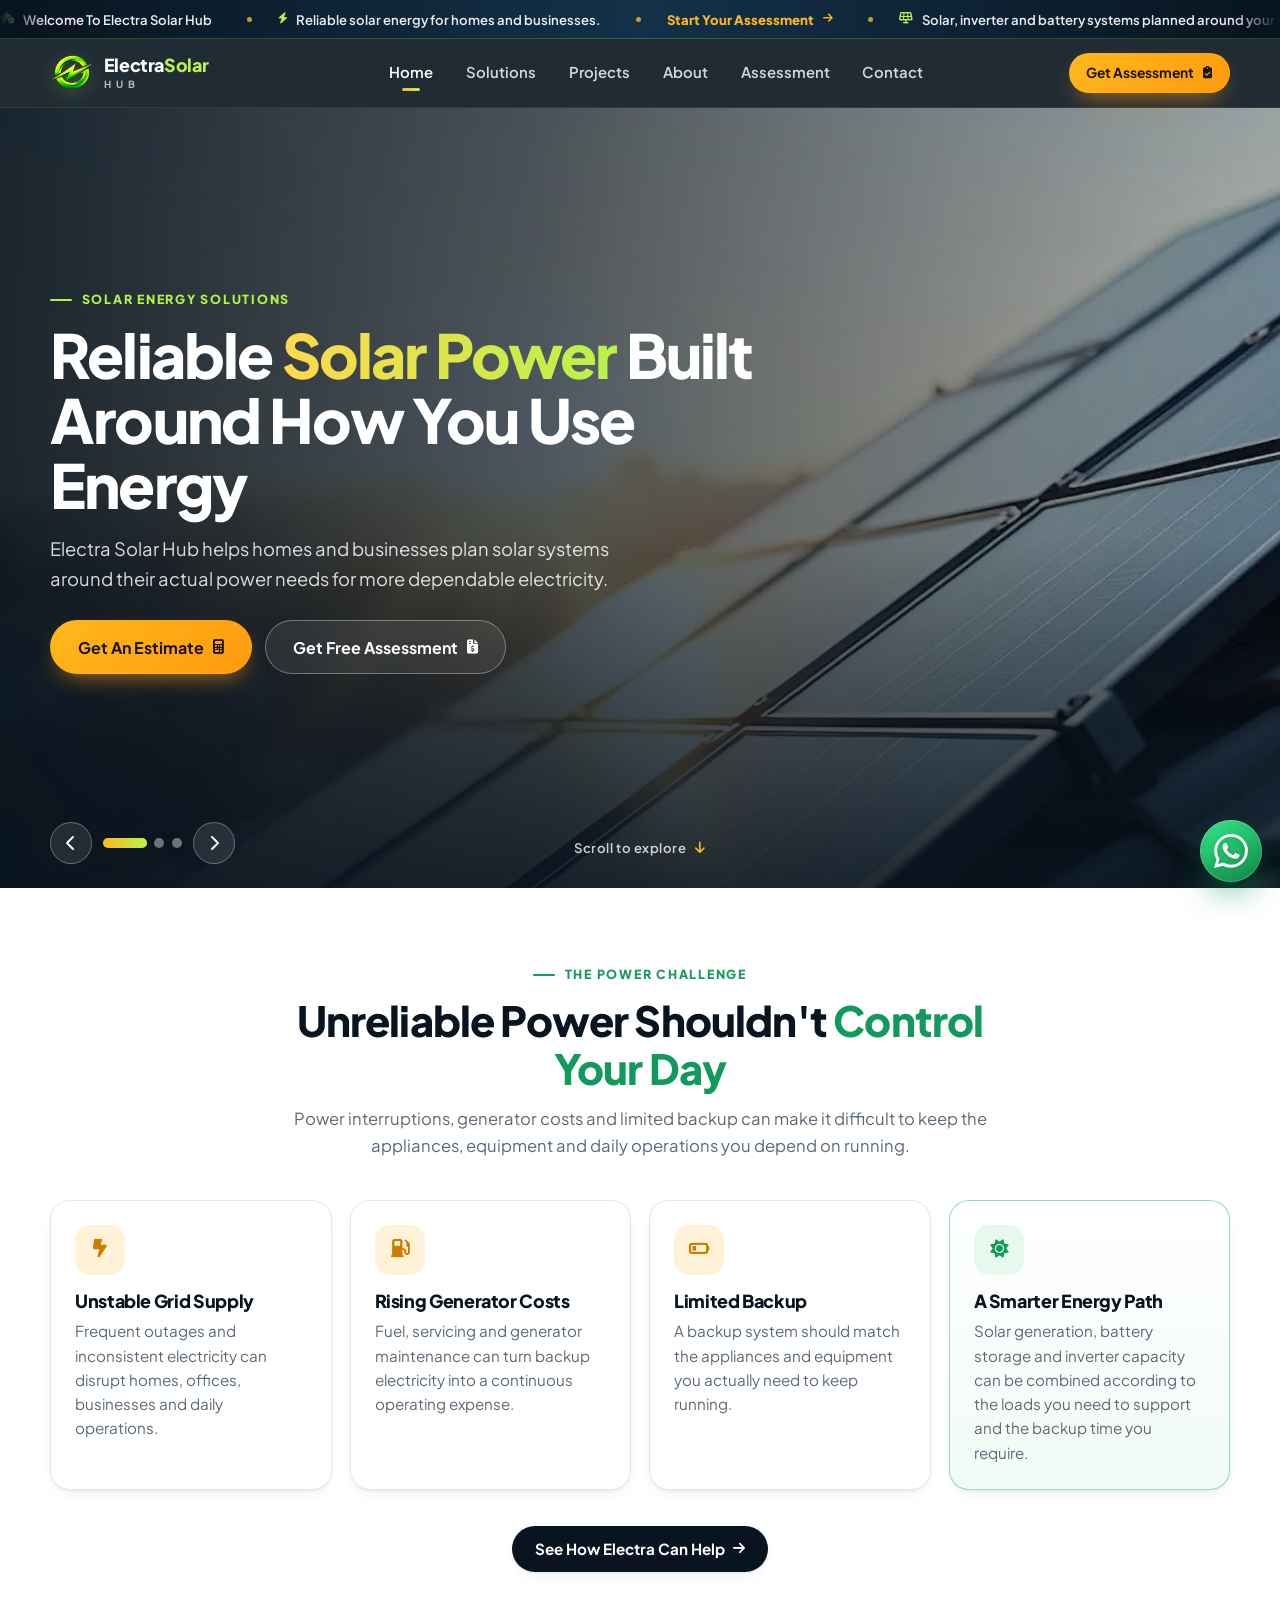
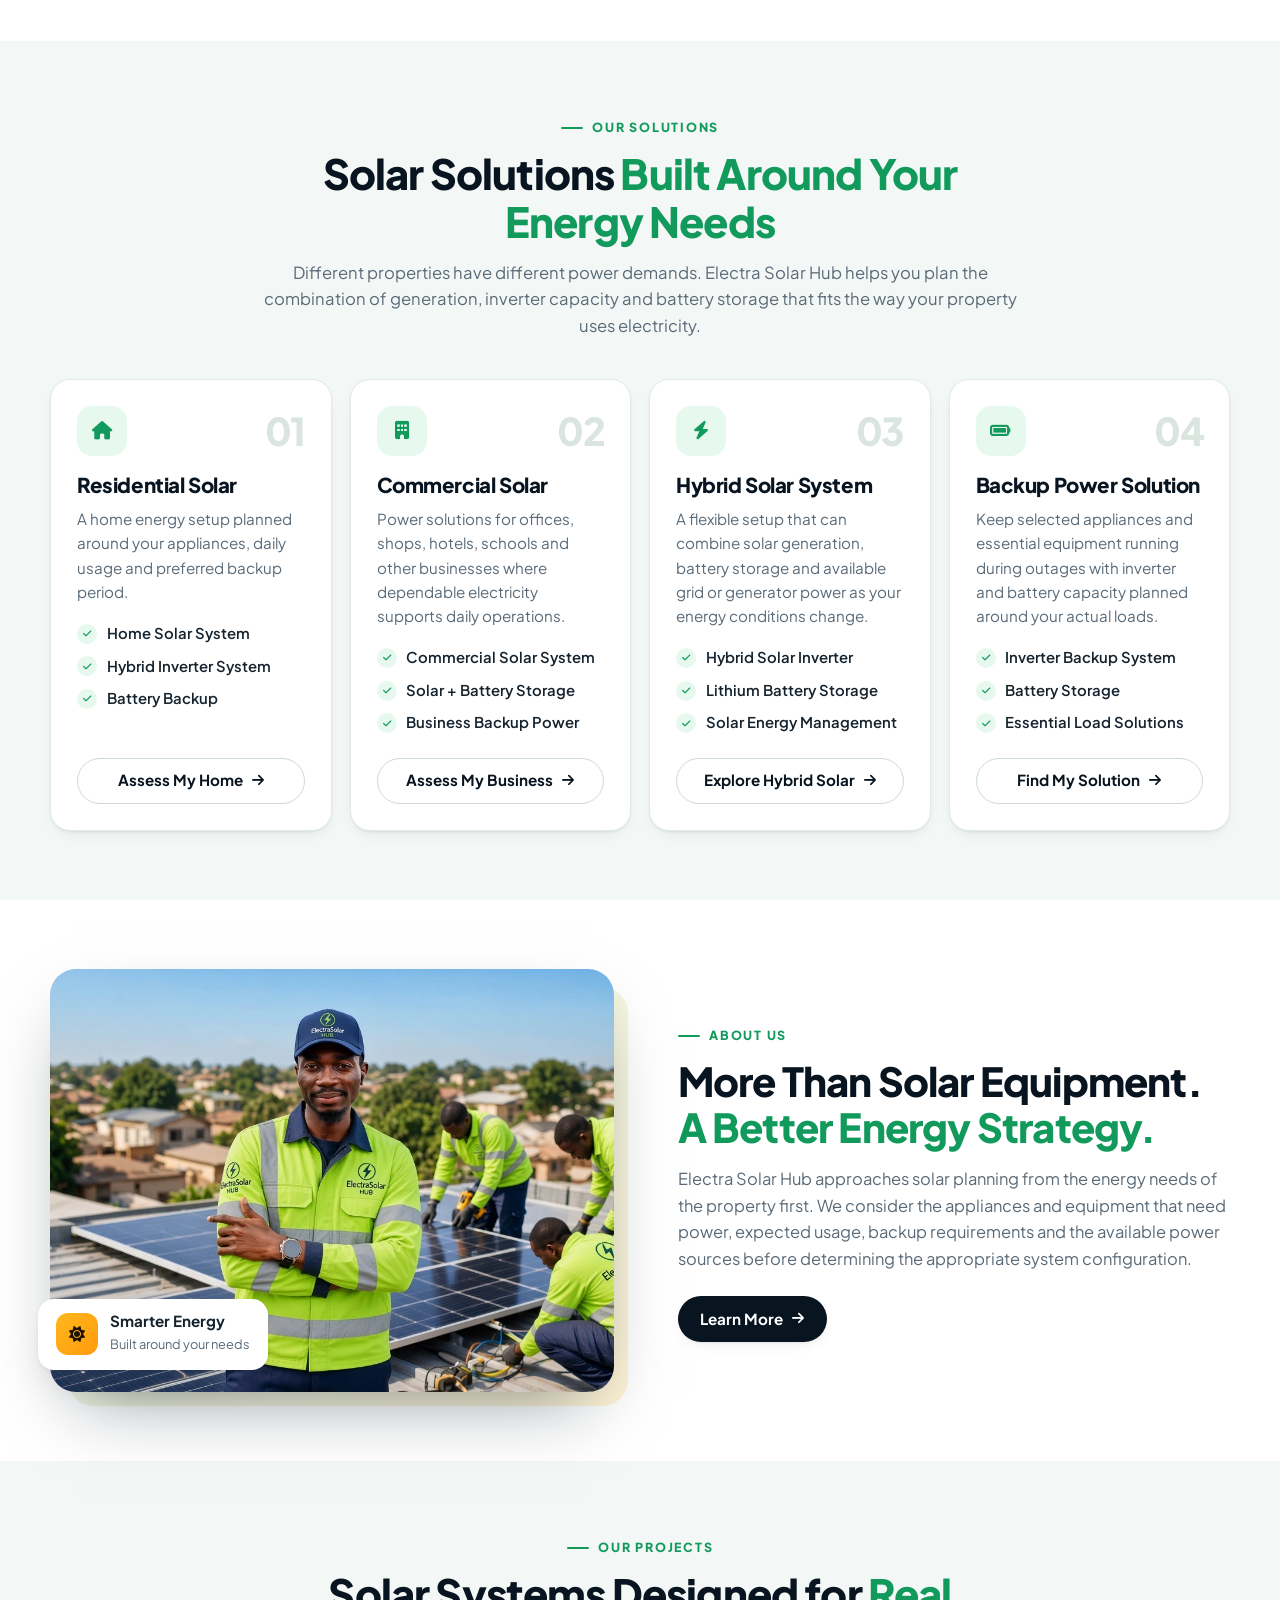
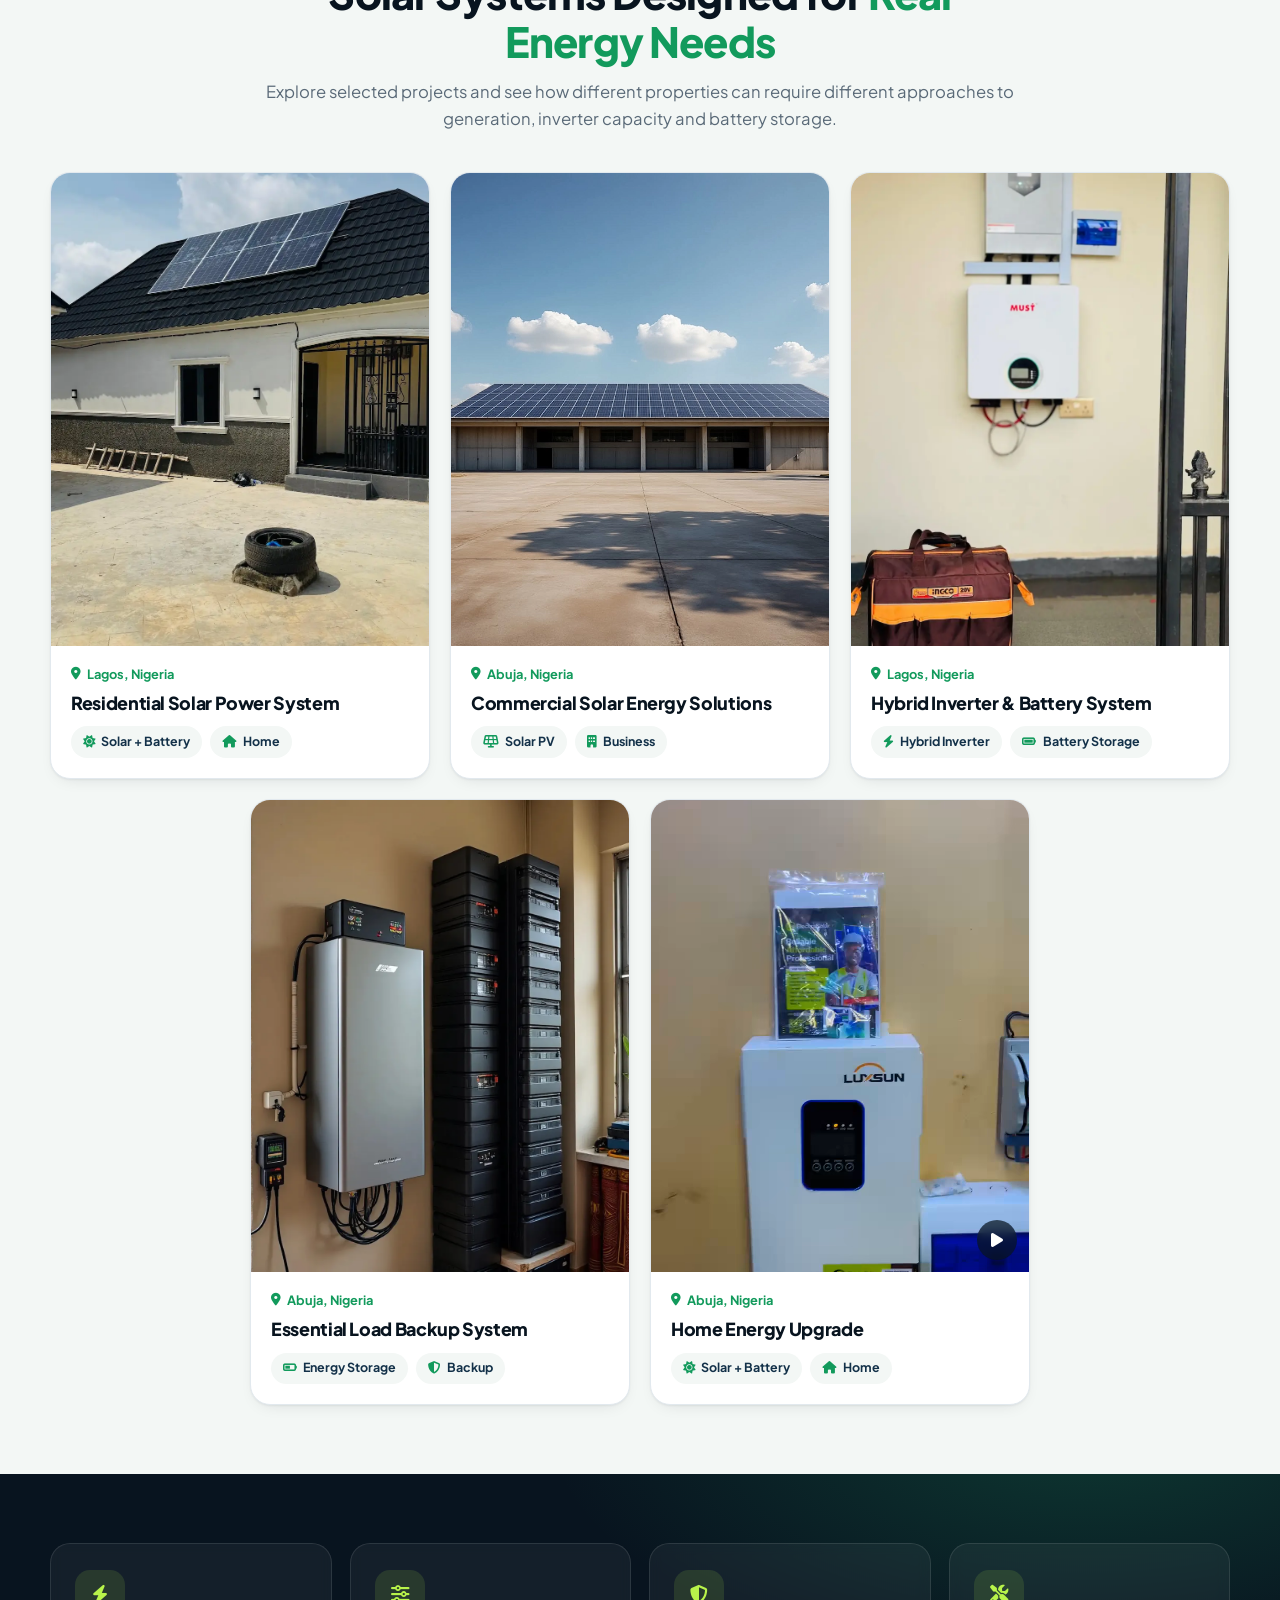
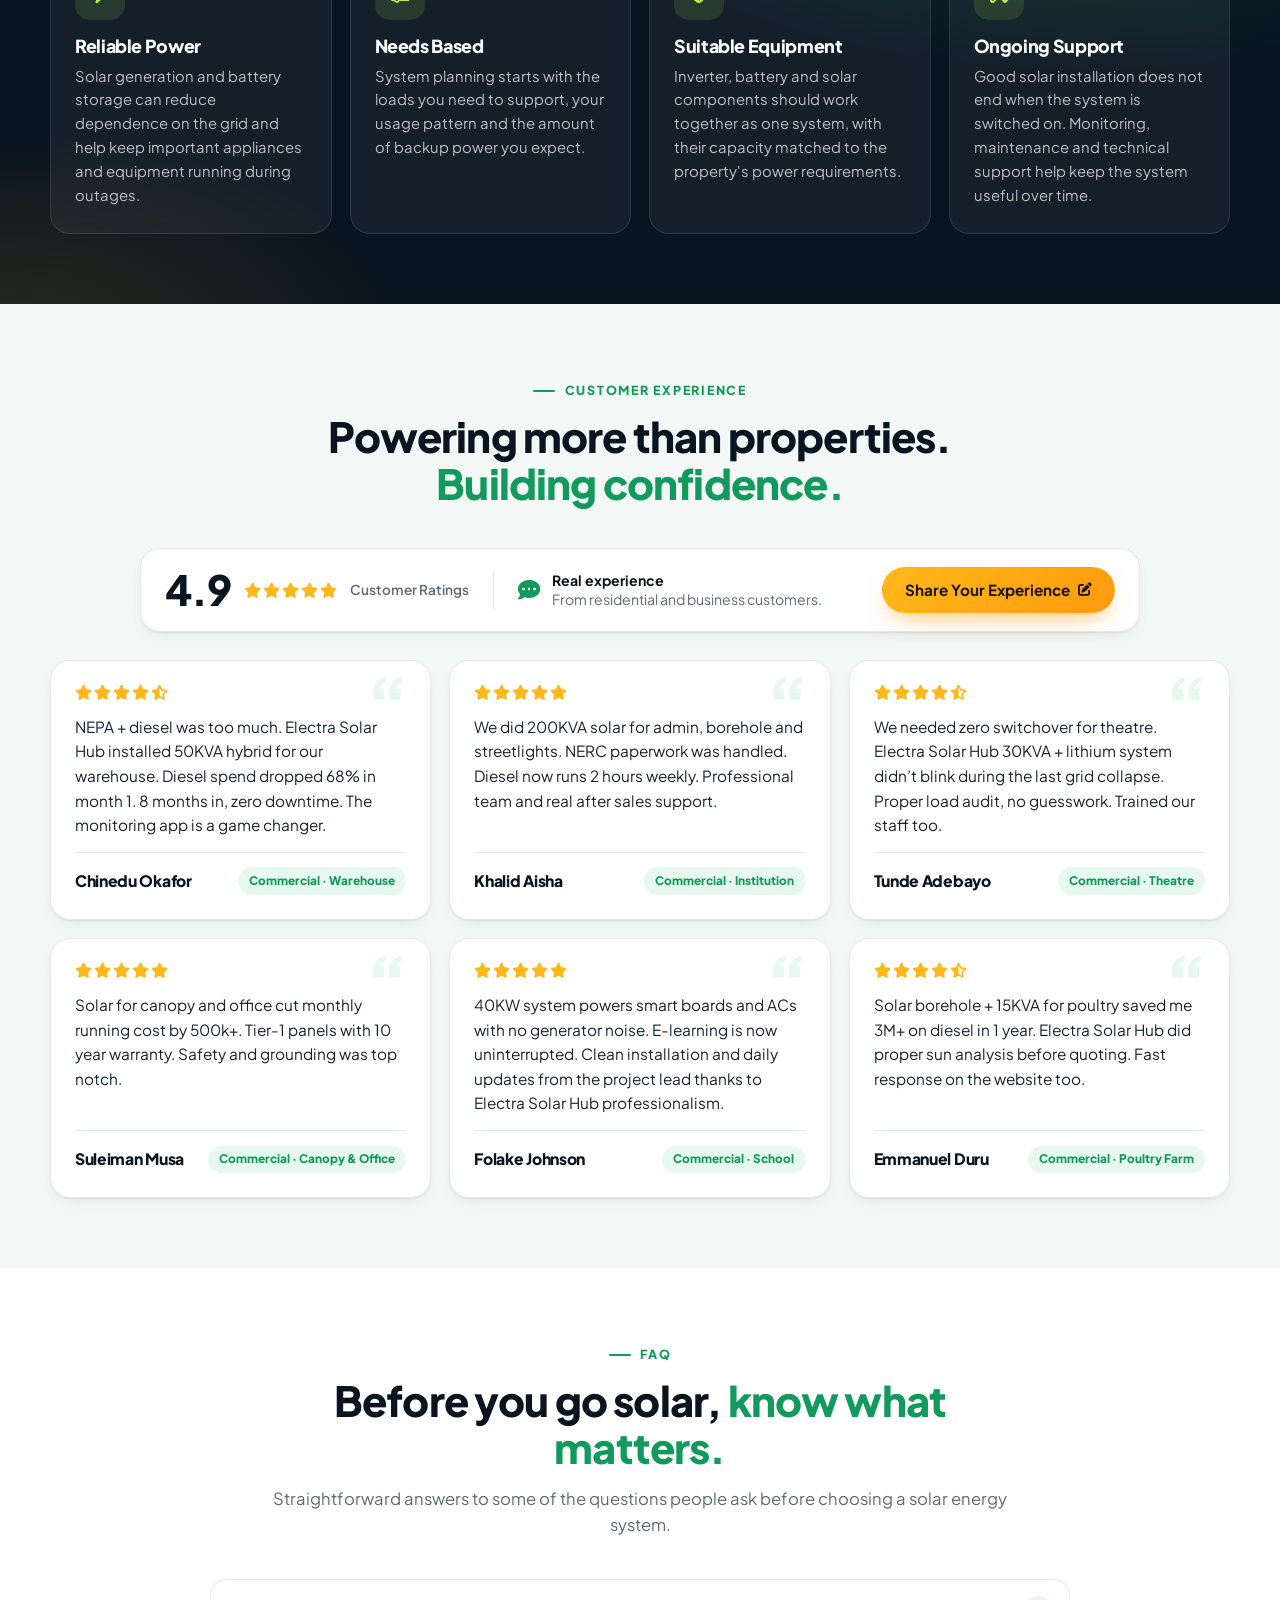
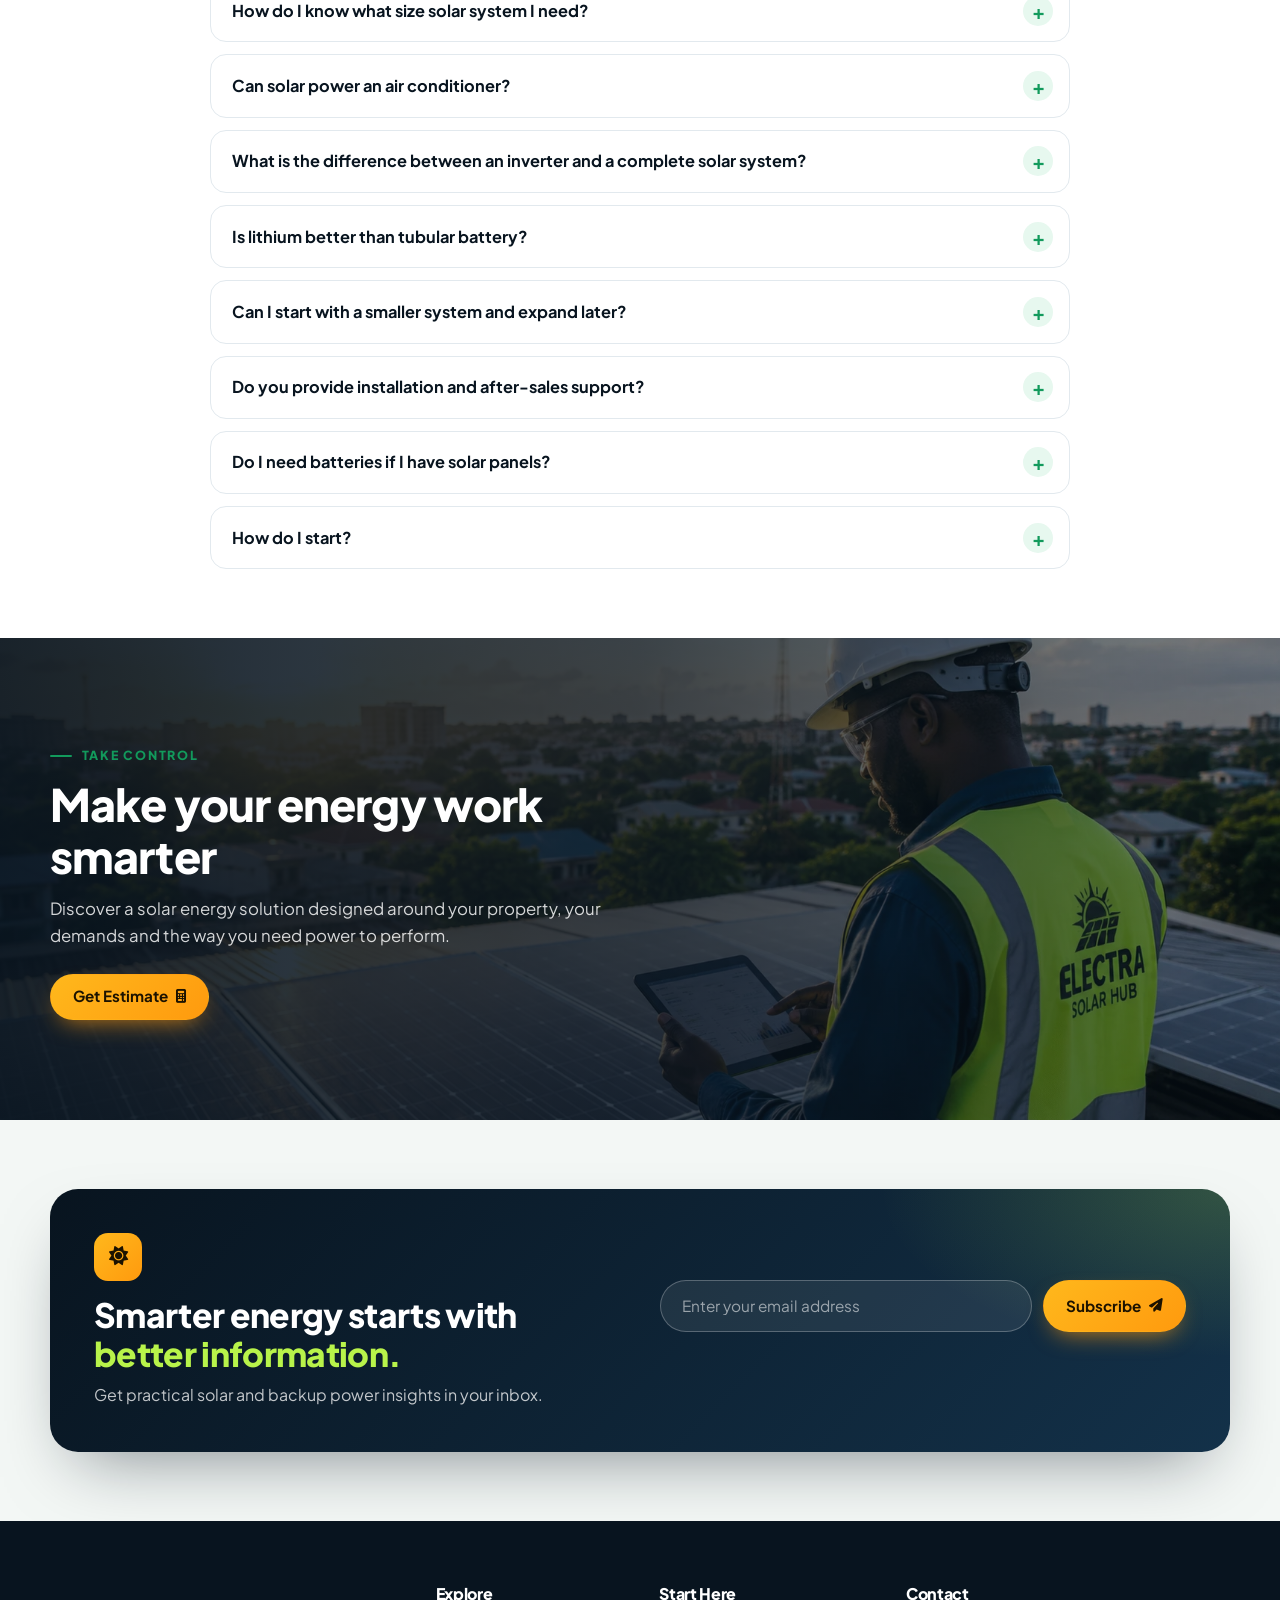
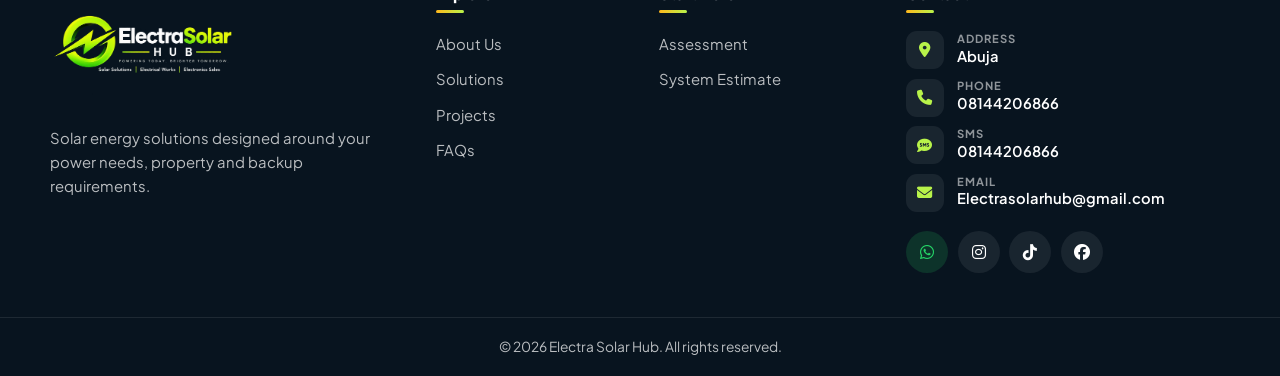
<file: index.html>
<!DOCTYPE html>
<html lang="en">
<head>
  <meta charset="UTF-8">
  <meta name="viewport" content="width=device-width, initial-scale=1, viewport-fit=cover">
  <meta name="theme-color" content="#08141F">
  <title>Solar Energy Solutions In Nigeria | Electra Solar Hub</title>
  <meta name="description" content="Explore solar energy systems, hybrid inverters, battery storage and professional solar solutions from Electra Solar Hub for homes, businesses and reliable backup power in Nigeria.">
  <meta name="robots" content="index, follow, max-image-preview:large, max-snippet:-1, max-video-preview:-1">
  <meta name="author" content="Electra Solar Hub">
  <meta name="application-name" content="Electra Solar Hub">
  <link rel="canonical" href="https://electrasolarhub.vercel.app/">
  <link rel="icon" type="image/png" sizes="64x64" href="assets/favicon-64.png">
  <link rel="icon" type="image/webp" href="assets/file_00000000b0bc81fb996e1c0d593e5acb.webp">
  <link rel="apple-touch-icon" href="assets/apple-touch-icon.png">
  <meta property="og:type" content="website">
  <meta property="og:site_name" content="Electra Solar Hub">
  <meta property="og:title" content="Solar Energy Solutions in Nigeria | Electra Solar Hub">
  <meta property="og:description" content="Solar energy systems, hybrid inverters and battery storage designed for dependable power in homes and businesses.">
  <meta property="og:url" content="https://electrasolarhub.vercel.app/">
  <meta property="og:image" content="https://electrasolarhub.vercel.app/assets/file_0000000016e881f7b5a8bf7f1509cf3e.webp">
  <meta property="og:image:alt" content="Electra Solar Hub">
  <meta property="og:locale" content="en_NG">
  <meta name="twitter:card" content="summary_large_image">
  <meta name="twitter:title" content="Solar Energy Solutions in Nigeria | Electra Solar Hub">
  <meta name="twitter:description" content="Solar energy systems, hybrid inverters and battery storage designed for dependable power in homes and businesses.">
  <meta name="twitter:image" content="https://electrasolarhub.vercel.app/assets/file_0000000016e881f7b5a8bf7f1509cf3e.webp">
  <meta name="twitter:image:alt" content="Electra Solar Hub solar energy solutions">
  <link rel="preload" as="image" href="assets/received_1051596100561142.webp" fetchpriority="high">
  <link rel="preconnect" href="https://cdnjs.cloudflare.com" crossorigin>
  <link rel="preconnect" href="https://fonts.googleapis.com">
  <link rel="preconnect" href="https://fonts.gstatic.com" crossorigin>
  <link rel="stylesheet" href="https://fonts.googleapis.com/css2?family=Plus+Jakarta+Sans:wght@400;500;600;700;800&display=swap">
  <link rel="stylesheet" href="https://cdnjs.cloudflare.com/ajax/libs/font-awesome/6.7.2/css/all.min.css">
  <link rel="stylesheet" href="style.css">
  <script type="application/ld+json">{"@context":"https://schema.org", "@graph":[{"@type":"Organization", "@id":"https://electrasolarhub.vercel.app/#org", "name":"Electra Solar Hub", "url":"https://electrasolarhub.vercel.app/", "logo":"https://electrasolarhub.vercel.app/assets/file_0000000016e881f7b5a8bf7f1509cf3e.webp", "email":"Electrasolarhub@gmail.com", "telephone":"+2348144206866", "address":{"@type":"PostalAddress", "addressLocality":"Abuja","addressCountry":"NG"},"sameAs":["https://instagram.com/electrasolarhub", "https://www.tiktok.com/@electrasolarhub", "https://www.facebook.com/profile.php?id=61578007722038"]}, {"@type":"WebSite", "@id":"https://electrasolarhub.vercel.app/#website", "url":"https://electrasolarhub.vercel.app/", "name":"Electra Solar Hub", "publisher":{"@id":"https://electrasolarhub.vercel.app/#org"}, "inLanguage":"en-NG"},{"@type":"WebPage", "@id":"https://electrasolarhub.vercel.app/#page", "url":"https://electrasolarhub.vercel.app/", "name":"Solar Energy Solutions In Nigeria | Electra Solar Hub", "description":"Explore solar energy systems, hybrid inverters, battery storage and professional solar solutions from Electra Solar Hub for homes, businesses and reliable backup power in Nigeria.", "isPartOf":{"@id":"https://electrasolarhub.vercel.app/#website"}, "about":{"@id":"https://electrasolarhub.vercel.app/#org"}}, {"@type":"FAQPage", "mainEntity":[{"@type":"Question", "name":"How do I know what size solar system I need?", "acceptedAnswer":{"@type":"Answer","text":"System size depends on the appliances you want to power, your power demand, usage pattern, desired backup duration and available installation space. Our assessment and calculator can provide an initial starting point before a more detailed system recommendation."}}, {"@type":"Question", "name":"Can solar power an air conditioner?", "acceptedAnswer":{"@type":"Answer","text":"Yes. Air conditioning can be included in a properly designed system. The inverter, battery storage and solar array need to account for the air conditioner's capacity, starting demand, operating hours and the other appliances being powered."}}, {"@type":"Question", "name":"What is the difference between an inverter and a complete solar system?", "acceptedAnswer":{"@type":"Answer","text":"An inverter manages and converts electrical power, while a complete solar system can combine solar panels, inverter equipment, batteries, protection components and the installation infrastructure required to operate them together."}}, {"@type":"Question", "name":"Is lithium better than tubular battery?", "acceptedAnswer":{"@type":"Answer","text":"Neither option is automatically right for every property. Lithium batteries can offer high usable capacity, long cycle life and lower maintenance, while tubular batteries may suit projects where their characteristics, operating requirements and budget are appropriate."}}, {"@type":"Question", "name":"Can I start with a smaller system and expand later?", "acceptedAnswer":{"@type":"Answer","text":"In many cases, yes. Expansion should be considered during the original design so the inverter, battery architecture and other system components can support future requirements where possible."}}, {"@type":"Question", "name":"Do you provide installation and after sales support?", "acceptedAnswer":{"@type":"Answer","text":"Our service model is built around the complete project journey from assessment and system design through installation, commissioning and ongoing support."}}, {"@type":"Question", "name":"Do I need batteries if I have solar panels?", "acceptedAnswer":{"@type":"Answer","text":"Batteries store solar energy for later use and can provide backup when solar production is low or grid power is unavailable. Whether storage is appropriate depends on your usage pattern and backup requirements."}}, {"@type":"Question", "name":"How do I start?", "acceptedAnswer":{"@type":"Answer","text":"Start with the energy assessment to provide information about your property, appliances and backup needs. The team can then use those details to understand the system requirements."}}]}]}</script>
  <script>document.documentElement.className+=" js"</script>
  <script src="script.js" defer></script>
</head>
<body>
  <a class="skip-link" href="#main">Skip to content</a>
  <div class="announcement-bar" role="region" aria-label="Announcements">
    <div class="announcement-track">
      <div class="announcement-group">
        <div class="announcement-item">
            <i class="fa-solid fa-house-circle-check" aria-hidden="true"></i> <span>Welcome To Electra Solar Hub</span>
        </div>
        
        <div class="announcement-item">
            <i class="fa-solid fa-bolt" aria-hidden="true"></i> <span>Reliable solar energy for homes and businesses.</span>
        </div>
        <a class="announcement-item announcement-link" href="assessment.html#assessment" data-modal="assessment"> <span>Start Your Assessment</span> <i class="fa-solid fa-arrow-right" aria-hidden="true"></i>
        </a>
        <div class="announcement-item">
            <i class="fa-solid fa-solar-panel" aria-hidden="true"></i> <span>Solar, inverter and battery systems planned around your loads.</span>
        </div>
        <a class="announcement-item announcement-link" href="assessment.html#calculator" data-modal="calculator"> <span>Get An Estimate</span> <i class="fa-solid fa-calculator" aria-hidden="true"></i>
        </a>
      </div>
    </div>
  </div>
  <header class="header" id="header">
    <div class="container header-inner">
      <a class="logo" href="index.html" aria-label="Electra Solar Hub - home">
        <img src="assets/file_00000000b0bc81fb996e1c0d593e5acb.webp" alt="" width="44" height="44" decoding="async">
        <span class="logo-text">Electra<b>Solar</b><small>Hub</small></span>
      </a>
      <nav class="desktop-nav" aria-label="Primary">
        <ul class="nav-links">
          <li><a href="index.html#home">Home</a></li>
          <li><a href="index.html#solutions">Solutions</a></li>
          <li><a href="index.html#projects">Projects</a></li>
          <li><a href="about.html">About</a></li>
          <li><a href="assessment.html">Assessment</a></li>
          <li><a href="#contact">Contact</a></li>
        </ul>
      </nav>
      <div class="header-actions">
        <a class="btn btn-primary btn-sm header-cta" href="assessment.html#assessment" data-modal="assessment">Get Assessment <i class="fa-solid fa-clipboard-check" aria-hidden="true"></i></a>
        <button class="energy-menu" id="energy-menu" type="button" aria-label="Open menu" aria-expanded="false" aria-controls="mobile-nav"><span class="bars" aria-hidden="true"></span></button>
      </div>
    </div>
  </header>
  <nav class="mobile-nav" id="mobile-nav" aria-label="Mobile">
    <ul class="nav-links">
      <li><a href="index.html#home">Home</a></li>
      <li><a href="index.html#solutions">Solutions</a></li>
      <li><a href="index.html#projects">Projects</a></li>
      <li><a href="about.html">About</a></li>
      <li><a href="assessment.html">Assessment</a></li>
      <li><a href="#contact">Contact</a></li>
    </ul>
    <div class="mobile-nav-actions">
      <a class="btn btn-primary" href="assessment.html#assessment" data-modal="assessment">Get Assessment <i class="fa-solid fa-clipboard-check" aria-hidden="true"></i></a>
      <a class="btn btn-ghost" href="assessment.html#calculator" data-modal="calculator">Estimate My System <i class="fa-solid fa-calculator" aria-hidden="true"></i></a>
    </div>
  </nav>
  <main id="main">

    <!-- HERO -->
    <section class="hero" id="home" aria-roledescription="carousel" aria-label="Featured solar solutions">
      <div class="hero-slides">
        <img class="hero-slide active" src="assets/received_1051596100561142.webp" alt="" width="1920" height="1920" style="object-position:center 60%" decoding="async" fetchpriority="high">
        <img class="hero-slide" src="assets/received_1355419120092598.webp" alt="" width="1280" height="1280" style="object-position:center 55%" decoding="async" loading="lazy">
        <img class="hero-slide" src="assets/IMG-20260816-WA0013.webp" alt="" width="1440" height="1920" style="object-position:center 45%" decoding="async" loading="lazy">
      </div>
      <div class="hero-overlay" aria-hidden="true"></div>
      <div class="container hero-inner">
        <div class="hero-content">
          <span class="section-eyebrow on-dark">SOLAR ENERGY SOLUTIONS</span>
          <h1>Reliable <span>Solar Power</span> Built Around How You Use Energy</h1>
          <p>Electra Solar Hub helps homes and businesses plan solar systems around their actual power needs for more dependable electricity.</p>
          <div class="hero-buttons">
            <a class="btn btn-primary btn-lg" href="assessment.html#calculator" data-modal="calculator">Get An Estimate <i class="fa-solid fa-calculator" aria-hidden="true"></i></a>
            <a class="btn btn-ghost-light btn-lg" href="assessment.html#assessment" data-modal="assessment">Get Free Assessment <i class="fa-solid fa-file-invoice-dollar" aria-hidden="true"></i></a>
          </div>
        </div>
      </div>
      <div class="hero-controls">
        <button type="button" class="hero-arrow hero-prev" id="hero-prev" aria-label="Previous slide"><i class="fa-solid fa-chevron-left" aria-hidden="true"></i></button>
        <div class="hero-dots" id="hero-dots">
        <button type="button" class="hero-dot active" data-index="0" aria-label="Show slide 1"></button>
        <button type="button" class="hero-dot" data-index="1" aria-label="Show slide 2"></button>
        <button type="button" class="hero-dot" data-index="2" aria-label="Show slide 3"></button>
        </div>
        <button type="button" class="hero-arrow hero-next" id="hero-next" aria-label="Next slide"><i class="fa-solid fa-chevron-right" aria-hidden="true"></i></button>
      </div>
      <a href="#power-problem" class="hero-scroll">Scroll to explore <i class="fa-solid fa-arrow-down" aria-hidden="true"></i></a>
    </section>

    <!-- POWER PROBLEMS -->
    <section class="section power-problem" id="power-problem">
      <div class="container">
        <div class="section-heading reveal">
          <span class="section-eyebrow">THE POWER CHALLENGE</span>
          <h2>Unreliable Power Shouldn't <span>Control Your Day</span></h2>
          <p>Power interruptions, generator costs and limited backup can make it difficult to keep the appliances, equipment and daily operations you depend on running.</p>
        </div>
        <div class="problems-grid">
        <article class="problem-card reveal">
          <div class="card-icon">
              <i class="fa-solid fa-bolt-lightning" aria-hidden="true"></i>
              </div>
          <div class="card-content">
              <h3>Unstable Grid Supply</h3>
              <p>Frequent outages and inconsistent electricity can disrupt homes, offices, businesses and daily operations.</p>
              </div>
        </article>
        <article class="problem-card reveal">
          <div class="card-icon">
              <i class="fa-solid fa-gas-pump" aria-hidden="true"></i>
              </div>
          <div class="card-content">
              <h3>Rising Generator Costs</h3>
              <p>Fuel, servicing and generator maintenance can turn backup electricity into a continuous operating expense.</p>
              </div>
        </article>
        <article class="problem-card reveal">
          <div class="card-icon">
              <i class="fa-solid fa-battery-quarter" aria-hidden="true"></i>
              </div>
          <div class="card-content">
              <h3>Limited Backup</h3>
              <p>A backup system should match the appliances and equipment you actually need to keep running.</p>
              </div>
        </article>
        <article class="problem-card reveal">
          <div class="card-icon">
              <i class="fa-solid fa-sun" aria-hidden="true"></i>
              </div>
          <div class="card-content">
              <h3>A Smarter Energy Path</h3>
              <p>Solar generation, battery storage and inverter capacity can be combined according to the loads you need to support and the backup time you require.</p>
              </div>
        </article>
        </div>
        <div class="section-action reveal">
          <a class="btn btn-dark" href="#solutions">See How Electra Can Help <i class="fa-solid fa-arrow-right" aria-hidden="true"></i></a>
        </div>
      </div>
    </section>

    <!-- SOLUTIONS -->
    <section class="section section-soft solutions" id="solutions">
      <div class="container">
        <div class="section-heading reveal">
          <span class="section-eyebrow">OUR SOLUTIONS</span>
          <h2>Solar Solutions <span>Built Around Your Energy Needs</span></h2>
          <p>Different properties have different power demands. Electra Solar Hub helps you plan the combination of generation, inverter capacity and battery storage that fits the way your property uses electricity.</p>
        </div>
        <div class="solutions-grid">
        <article class="solution-card reveal">
          <div class="solution-top">
              <div class="card-icon">
                  <i class="fa-solid fa-house" aria-hidden="true"></i>
                  </div>
                  <span class="solution-number">01</span>
                  </div>
          <h3>Residential Solar</h3>
          <p>A home energy setup planned around your appliances, daily usage and preferred backup period.</p>
          <ul>
            <li><i class="fa-solid fa-check" aria-hidden="true"></i> Home Solar System</li>
            <li><i class="fa-solid fa-check" aria-hidden="true"></i> Hybrid Inverter System</li>
            <li><i class="fa-solid fa-check" aria-hidden="true"></i> Battery Backup</li>
          </ul>
          <a class="btn btn-outline btn-block" href="assessment.html#assessment" data-modal="assessment" data-preset="residential">Assess My Home <i class="fa-solid fa-arrow-right" aria-hidden="true"></i>
          </a>
        </article>
        <article class="solution-card reveal">
          <div class="solution-top">
              <div class="card-icon"><i class="fa-solid fa-building" aria-hidden="true"></i>
              </div>
              <span class="solution-number">02</span>
              </div>
          <h3>Commercial Solar</h3>
          <p>Power solutions for offices, shops, hotels, schools and other businesses where dependable electricity supports daily operations.</p>
          <ul>
            <li><i class="fa-solid fa-check" aria-hidden="true"></i> Commercial Solar System</li>
            <li><i class="fa-solid fa-check" aria-hidden="true"></i> Solar + Battery Storage</li>
            <li><i class="fa-solid fa-check" aria-hidden="true"></i> Business Backup Power</li>
          </ul>
          <a class="btn btn-outline btn-block" href="assessment.html#assessment" data-modal="assessment" data-preset="commercial">Assess My Business <i class="fa-solid fa-arrow-right" aria-hidden="true"></i>
          </a>
        </article>
        <article class="solution-card reveal">
          <div class="solution-top">
              <div class="card-icon">
                  <i class="fa-solid fa-bolt" aria-hidden="true"></i></div>
                  <span class="solution-number">03</span>
                  </div>
          <h3>Hybrid Solar System</h3>
          <p>A flexible setup that can combine solar generation, battery storage and available grid or generator power as your energy conditions change.</p>
          <ul>
            <li><i class="fa-solid fa-check" aria-hidden="true"></i> Hybrid Solar Inverter</li>
            <li><i class="fa-solid fa-check" aria-hidden="true"></i> Lithium Battery Storage</li>
            <li><i class="fa-solid fa-check" aria-hidden="true"></i> Solar Energy Management</li>
          </ul>
          <a class="btn btn-outline btn-block" href="about.html#system-design">Explore Hybrid Solar <i class="fa-solid fa-arrow-right" aria-hidden="true"></i>
          </a>
        </article>
        <article class="solution-card reveal">
          <div class="solution-top">
              <div class="card-icon">
                  <i class="fa-solid fa-battery-full" aria-hidden="true"></i>
                  </div>
                  <span class="solution-number">04</span>
                  </div>
          <h3>Backup Power Solution</h3>
          <p>Keep selected appliances and essential equipment running during outages with inverter and battery capacity planned around your actual loads.</p>
          <ul>
            <li><i class="fa-solid fa-check" aria-hidden="true"></i> Inverter Backup System</li>
            <li><i class="fa-solid fa-check" aria-hidden="true"></i> Battery Storage</li>
            <li><i class="fa-solid fa-check" aria-hidden="true"></i> Essential Load Solutions</li>
          </ul>
          <a class="btn btn-outline btn-block" href="assessment.html#assessment" data-modal="assessment">Find My Solution <i class="fa-solid fa-arrow-right" aria-hidden="true"></i>
          </a>
        </article>
        </div>
      </div>
    </section>

    <!-- ABOUT -->
    <section class="section about" id="about">
      <div class="container">
        <div class="about-layout">
          <div class="about-image reveal">
            <img src="assets/image-6.webp" alt="Electra Solar Hub solar energy installation" width="1280" height="720" loading="lazy" decoding="async">
            <div class="about-image-badge">
                <i class="fa-solid fa-sun" aria-hidden="true"></i>
                <div>
                    <strong>Smarter Energy</strong> <span>Built around your needs</span>
                    </div>
                    </div>
          </div>
          <div class="about-content reveal">
            <span class="section-eyebrow">ABOUT US</span>
            <h2>More Than Solar Equipment. <span>A Better Energy Strategy.</span></h2>
            <p>Electra Solar Hub approaches solar planning from the energy needs of the property first. We consider the appliances and equipment that need power, expected usage, backup requirements and the available power sources before determining the appropriate system configuration.</p>
            <a class="btn btn-dark" href="about.html">Learn More <i class="fa-solid fa-arrow-right" aria-hidden="true"></i>
            </a>
          </div>
        </div>
      </div>
    </section>

    <!-- PROJECTS -->
    <section class="section section-soft projects" id="projects">
      <div class="container">
        <div class="section-heading reveal">
          <span class="section-eyebrow">OUR PROJECTS</span>
          <h2>Solar Systems Designed for <span>Real Energy Needs</span></h2>
          <p>Explore selected projects and see how different properties can require different approaches to generation, inverter capacity and battery storage.</p>
        </div>
        <div class="projects-grid">
        <article class="project-card reveal" id="project-residential">
          <div class="project-image"><img src="assets/IMG-20260816-WA0007.webp" alt="Residential solar installation project" width="900" height="1600" loading="lazy" decoding="async">
          </div>
          <div class="project-content">
            <span class="project-location">
                <i class="fa-solid fa-location-dot" aria-hidden="true"></i> Lagos, Nigeria</span>
            <h3>Residential Solar Power System</h3>
            <div class="project-meta">
                <span>
                    <i class="fa-solid fa-sun" aria-hidden="true"></i> Solar + Battery
                    </span>
                    <span>
                        <i class="fa-solid fa-house" aria-hidden="true"></i> Home</span>
                        </div>
          </div>
        </article>
        <article class="project-card reveal" id="project-commercial">
          <div class="project-image"><img src="assets/received_854379197758836.webp" alt="Commercial solar installation project" width="800" height="800" loading="lazy" decoding="async"></div>
          <div class="project-content">
            <span class="project-location">
                <i class="fa-solid fa-location-dot" aria-hidden="true"></i> Abuja, Nigeria
                </span>
            <h3>Commercial Solar Energy Solutions</h3>
            <div class="project-meta">
                <span>
                    <i class="fa-solid fa-solar-panel" aria-hidden="true"></i> Solar PV
                    </span>
                    <span>
                        <i class="fa-solid fa-building" aria-hidden="true"></i> Business
                        </span>
                        </div>
          </div>
        </article>
        <article class="project-card reveal" id="project-hybrid">
          <div class="project-image">
              <img src="assets/IMG-20260816-WA0005.webp" alt="Hybrid solar inverter and battery installation" width="900" height="1600" loading="lazy" decoding="async">
              </div>
          <div class="project-content">
            <span class="project-location">
                <i class="fa-solid fa-location-dot" aria-hidden="true"></i> Lagos, Nigeria
                </span>
            <h3>Hybrid Inverter &amp; Battery System</h3>
            <div class="project-meta">
                <span>
                    <i class="fa-solid fa-bolt" aria-hidden="true"></i> Hybrid Inverter</span>
                    <span>
                        <i class="fa-solid fa-battery-full" aria-hidden="true"></i> Battery Storage
                        </span>
                        </div>
          </div>
        </article>
        <article class="project-card reveal" id="project-backup">
          <div class="project-image">
              <img src="assets/1787830520602.webp" alt="Solar backup power system for a Nigerian property" width="1200" height="1200" loading="lazy" decoding="async">
              </div>
          <div class="project-content">
            <span class="project-location">
                <i class="fa-solid fa-location-dot" aria-hidden="true"></i> Abuja, Nigeria
                </span>
            <h3>Essential Load Backup System</h3>
            <div class="project-meta">
                <span>
                    <i class="fa-solid fa-battery-half" aria-hidden="true"></i> Energy Storage
                    </span>
                    <span>
                        <i class="fa-solid fa-shield-halved" aria-hidden="true"></i> Backup
                        </span>
                        </div>
          </div>
        </article>
        <article class="project-card reveal" id="project-upgrade">
          <div class="project-media">
            <video muted loop playsinline preload="none" poster="assets/IMG-20260816-WA0010.webp" width="720" height="1280" aria-label="Home energy upgrade installation video" data-autoplay>
              <source src="assets/VID-20260816-WA0017.webm" type="video/webm">
              <source src="assets/VID-20260816-WA0017.mp4" type="video/mp4">
              Your browser does not support this video.
            </video>
            <button class="video-toggle" type="button" aria-label="Pause video"><i class="fa-solid fa-pause" aria-hidden="true"></i></button>
          </div>
          <div class="project-content">
            <span class="project-location"><i class="fa-solid fa-location-dot" aria-hidden="true"></i> Abuja, Nigeria</span>
            <h3>Home Energy Upgrade</h3>
            <div class="project-meta">
                <span>
                    <i class="fa-solid fa-sun" aria-hidden="true"></i> Solar + Battery
                    </span>
                    <span>
                        <i class="fa-solid fa-house" aria-hidden="true"></i> Home
                        </span>
                        </div>
          </div>
        </article>
        </div>
      </div>
    </section>

    <!-- WHY ELECTRA -->
    <section class="section stats" id="stats">
      <div class="container">
        <div class="stats-grid">
          <article class="stat-card reveal">
              <div class="stat-icon">
                  <i class="fa-solid fa-bolt" aria-hidden="true"></i>
                  </div>
                  <h3>Reliable Power</h3>
                  <p>Solar generation and battery storage can reduce dependence on the grid and help keep important appliances and equipment running during outages.</p>
                  </article>
          <article class="stat-card reveal">
              <div class="stat-icon">
                  <i class="fa-solid fa-sliders" aria-hidden="true"></i>
                  </div>
                  <h3>Needs Based</h3>
                  <p>System planning starts with the loads you need to support, your usage pattern and the amount of backup power you expect.</p>
                  </article>
          <article class="stat-card reveal">
              <div class="stat-icon">
                  <i class="fa-solid fa-shield-halved" aria-hidden="true"></i>
                  </div>
                  <h3>Suitable Equipment</h3>
                  <p>Inverter, battery and solar components should work together as one system, with their capacity matched to the property's power requirements.</p>
                  </article>
          <article class="stat-card reveal">
              <div class="stat-icon"><i class="fa-solid fa-screwdriver-wrench" aria-hidden="true"></i>
              </div>
              <h3>Ongoing Support</h3>
              <p>Good solar installation does not end when the system is switched on. Monitoring, maintenance and technical support help keep the system useful over time.</p>
              </article>
        </div>
      </div>
    </section>

    <!-- REVIEWS -->
    <section class="section section-soft reviews" id="reviews">
      <div class="container">
        <div class="section-heading reveal">
          <span class="section-eyebrow">Customer Experience</span>
          <h2>Powering more than properties. <span>Building confidence.</span></h2>
        </div>
        <div class="reviews-summary reveal">
          <div class="rating-score">
            <strong class="rating-number">4.9</strong>
            <div class="stars" role="img" aria-label="Rated 4.9 out of 5"><i class="fa-solid fa-star" aria-hidden="true"></i><i class="fa-solid fa-star" aria-hidden="true"></i><i class="fa-solid fa-star" aria-hidden="true"></i><i class="fa-solid fa-star" aria-hidden="true"></i><i class="fa-solid fa-star" aria-hidden="true"></i></div>
            <span>Customer Ratings</span>
          </div>
          <div class="trust-note">
            <i class="fa-solid fa-comment-dots" aria-hidden="true"></i>
            <p><b>Real experience</b><br>From residential and business customers.</p>
          </div>
          <button class="btn btn-primary" type="button" id="open-review-form" aria-expanded="false" aria-controls="review-form-wrapper">Share Your Experience <i class="fa-solid fa-pen-to-square" aria-hidden="true"></i></button>
        </div>

        <div class="reviews-grid" id="reviews-grid">
          <article class="review-card reveal">
            <div class="stars" role="img" aria-label="Rated 4.5 out of 5">
                <i class="fa-solid fa-star" aria-hidden="true"></i>
                <i class="fa-solid fa-star" aria-hidden="true"></i>
                <i class="fa-solid fa-star" aria-hidden="true"></i>
                <i class="fa-solid fa-star" aria-hidden="true"></i>
                <i class="fa-solid fa-star-half-stroke" aria-hidden="true"></i>
                </div>
            <p>NEPA + diesel was too much. Electra Solar Hub installed 50KVA hybrid for our warehouse. Diesel spend dropped 68% in month 1. 8 months in, zero downtime. The monitoring app is a game changer.</p>
            <div class="review-author">
                <h4>Chinedu Okafor</h4>
                <span class="review-tag">Commercial · Warehouse</span>
                </div>
          </article>
          <article class="review-card reveal">
            <div class="stars" role="img" aria-label="Rated 5 out of 5">
                <i class="fa-solid fa-star" aria-hidden="true"></i>
                <i class="fa-solid fa-star" aria-hidden="true"></i>
                <i class="fa-solid fa-star" aria-hidden="true"></i>
                <i class="fa-solid fa-star" aria-hidden="true"></i>
                <i class="fa-solid fa-star" aria-hidden="true"></i>
                </div>
            <p>We did 200KVA solar for admin, borehole and streetlights. NERC paperwork was handled. Diesel now runs 2 hours weekly. Professional team and real after sales support.</p>
            <div class="review-author">
                <h4>Khalid Aisha</h4>
                <span class="review-tag">Commercial · Institution</span>
                </div>
          </article>
          <article class="review-card reveal">
            <div class="stars" role="img" aria-label="Rated 4.5 out of 5">
                <i class="fa-solid fa-star" aria-hidden="true"></i>
                <i class="fa-solid fa-star" aria-hidden="true"></i>
                <i class="fa-solid fa-star" aria-hidden="true"></i>
                <i class="fa-solid fa-star" aria-hidden="true"></i>
                <i class="fa-solid fa-star-half-stroke" aria-hidden="true"></i>
                </div>
            <p>We needed zero switchover for theatre. Electra Solar Hub 30KVA + lithium system didn’t blink during the last grid collapse. Proper load audit, no guesswork. Trained our staff too.</p>
            <div class="review-author">
                <h4>Tunde Adebayo</h4>
                <span class="review-tag">Commercial · Theatre</span>
                </div>
          </article>
          <article class="review-card reveal">
            <div class="stars" role="img" aria-label="Rated 5 out of 5">
                <i class="fa-solid fa-star" aria-hidden="true"></i>
                <i class="fa-solid fa-star" aria-hidden="true"></i>
                <i class="fa-solid fa-star" aria-hidden="true"></i>
                <i class="fa-solid fa-star" aria-hidden="true"></i>
                <i class="fa-solid fa-star" aria-hidden="true"></i>
                </div>
            <p>Solar for canopy and office cut monthly running cost by 500k+. Tier-1 panels with 10 year warranty. Safety and grounding was top notch.</p>
            <div class="review-author">
                <h4>Suleiman Musa</h4>
                <span class="review-tag">Commercial · Canopy &amp; Office</span>
                </div>
          </article>
          <article class="review-card reveal">
            <div class="stars" role="img" aria-label="Rated 5 out of 5">
                <i class="fa-solid fa-star" aria-hidden="true"></i>
                <i class="fa-solid fa-star" aria-hidden="true"></i>
                <i class="fa-solid fa-star" aria-hidden="true"></i>
                <i class="fa-solid fa-star" aria-hidden="true"></i>
                <i class="fa-solid fa-star" aria-hidden="true"></i>
                </div>
            <p>40KW system powers smart boards and ACs with no generator noise. E-learning is now uninterrupted. Clean installation and daily updates from the project lead thanks to Electra Solar Hub professionalism.</p>
            <div class="review-author">
                <h4>Folake Johnson</h4>
                <span class="review-tag">Commercial · School</span>
                </div>
          </article>
          <article class="review-card reveal">
            <div class="stars" role="img" aria-label="Rated 4.5 out of 5">
                <i class="fa-solid fa-star" aria-hidden="true"></i>
                <i class="fa-solid fa-star" aria-hidden="true"></i>
                <i class="fa-solid fa-star" aria-hidden="true"></i>
                <i class="fa-solid fa-star" aria-hidden="true"></i>
                <i class="fa-solid fa-star-half-stroke" aria-hidden="true"></i>
                </div>
            <p>Solar borehole + 15KVA for poultry saved me 3M+ on diesel in 1 year. Electra Solar Hub did proper sun analysis before quoting. Fast response on the website too.</p>
            <div class="review-author">
                <h4>Emmanuel Duru</h4>
                <span class="review-tag">Commercial · Poultry Farm</span>
                </div>
          </article>
        </div>

        <div class="review-form-wrapper" id="review-form-wrapper" hidden>
          <div class="review-form-header">
            <div>
                <span class="section-eyebrow">CUSTOMER REVIEW</span>
                <h3>Share your experience</h3>
                </div>
            <button type="button" class="icon-btn" id="close-review-form" aria-label="Close review form">
                <i class="fa-solid fa-xmark" aria-hidden="true"></i>
                </button>
          </div>
          <form class="review-form" id="customer-review-form" novalidate>
            <div class="form-grid">
              <div class="form-field">
                  <label for="review-name">Your Name</label>
                  <input type="text" id="review-name" name="name" placeholder="Enter your name" autocomplete="name" maxlength="80" required>
                  </div>
              <div class="form-field">
                  <label for="review-location">Location</label>
                  <input type="text" id="review-location" name="location" placeholder="e.g. Abuja, Lagos, Ibadan" maxlength="100" required>
                  </div>
            </div>
            <fieldset class="review-type-field">
              <legend>You are reviewing as</legend>
              <div class="review-type-options">
                <label class="review-type-option"><input type="radio" name="customer_type" value="Residential" required>
                <span>
                    <i class="fa-solid fa-house" aria-hidden="true"></i> Residential
                    </span>
                    </label>
                <label class="review-type-option"><input type="radio" name="customer_type" value="Commercial">
                <span>
                    <i class="fa-solid fa-building" aria-hidden="true"></i>  Commercial
                    </span>
                    </label>
              </div>
            </fieldset>
            <div class="form-field" id="business-name-field" hidden>
                <label for="review-business-name">Business Name <small>(optional)</small></label>
                <input type="text" id="review-business-name" name="business_name" placeholder="Your business name" maxlength="120">
                </div>
            <fieldset class="star-rating-field">
              <legend>Your Rating</legend>
              <div class="star-rating" role="radiogroup" aria-label="Your rating">
            <label>
                <input type="radio" name="rating" value="5" required><i class="fa-solid fa-star" aria-hidden="true"></i>
                <span class="sr-only">5 stars</span>
                </label>
            <label>
                <input type="radio" name="rating" value="4"><i class="fa-solid fa-star" aria-hidden="true"></i>
                <span class="sr-only">4 stars</span>
                </label>
            <label>
                <input type="radio" name="rating" value="3">
                <i class="fa-solid fa-star" aria-hidden="true"></i>
                <span class="sr-only">3 stars</span>
                </label>
            <label>
                <input type="radio" name="rating" value="2">
                <i class="fa-solid fa-star" aria-hidden="true"></i>
                <span class="sr-only">2 stars</span>
                </label>
            <label>
                <input type="radio" name="rating" value="1">
                <i class="fa-solid fa-star" aria-hidden="true"></i>
                <span class="sr-only">1 star</span>
                </label>
              </div>
            </fieldset>
            <div class="form-field">
                <label for="review-project">Project Type <small>(optional)</small>
                </label>
              <select id="review-project" name="project_type">
                <option value="">Select project type</option>
                <option>Residential Solar</option>
                <option>Commercial Solar</option>
                <option>Inverter Installation</option>
                <option>Solar Battery System</option>
                <option>System Upgrade</option>
                <option>Other</option>
              </select></div>
            <div class="form-field">
                <label for="review-message">Your Experience</label>
              <textarea id="review-message" name="review" rows="5" placeholder="Tell us about your experience..." maxlength="1000" minlength="20" required></textarea>
              <small class="character-count" id="review-count">0 / 1,000 characters (minimum 20)</small>
              </div>
            <div class="form-field"><label for="review-image">Project Photo <small>(optional)</small></label>
              <input type="file" id="review-image" name="image" accept="image/jpeg,image/png,image/webp"><small>JPG, PNG or WebP. You can skip this if you prefer.</small></div>
            <input type="text" name="website" class="hp-field" tabindex="-1" autocomplete="off" aria-hidden="true">
            <label class="review-consent">
                <input type="checkbox" name="publication_consent" value="yes" required>
                <span>I agree that my review may be published on the Electra Solar Hub website.</span>
                </label>
            <p class="form-status" id="review-status" role="alert" aria-live="assertive"></p>
            <button type="submit" class="btn btn-primary review-form-submit">Submit Review <i class="fa-solid fa-arrow-right" aria-hidden="true"></i></button>
          </form>
        </div>
      </div>

      <div class="review-confirmation" id="review-confirmation" role="dialog" aria-modal="true" aria-labelledby="review-confirm-title" hidden>
        <div class="review-confirmation-card">
          <button type="button" class="review-confirm-x" id="review-confirm-x" aria-label="Close">
              <svg viewBox="0 0 24 24" aria-hidden="true"><path d="M6 6l12 12M18 6L6 18"/>
                  </svg>
                  </button>
          <div class="success-badge">
              <span class="success-check">
                  <svg viewBox="0 0 24 24" aria-hidden="true">
                      <path d="M5 12.5l4.2 4.2L19 7"/>
                          </svg>
                          </span>
                          </div>
          <span class="success-eyebrow">FEEDBACK RECEIVED</span>
          <h2 id="review-confirm-title">Your Voice <span>Has Been Heard.</span></h2>
          <p>Thank you for taking the time to share your experience. Your review is now live on this page.</p>
          <button type="button" class="btn btn-primary" id="review-confirm-close">See My Review <i class="fa-solid fa-arrow-down" aria-hidden="true"></i>
          </button>
        </div>
      </div>
    </section>

    <section class="section faq" id="faq">
    <div class="container narrow">
      <div class="section-heading reveal">
        <span class="section-eyebrow">FAQ</span>
        <h2>Before you go solar, <span>know what matters.</span></h2>
        <p>Straightforward answers to some of the questions people ask before choosing a solar energy system.</p>
      </div>
      <div class="faq-list reveal">
        <details class="faq-item" name="faq">
          <summary>How do I know what size solar system I need?</summary>
          <p>System size depends on the appliances you want to power, your power demand, usage pattern, desired backup duration and available installation space. Our assessment and calculator can provide an initial starting point before a more detailed system recommendation.</p>
        </details>
        <details class="faq-item" name="faq">
          <summary>Can solar power an air conditioner?</summary>
          <p>Yes. Air conditioning can be included in a properly designed system. The inverter, battery storage and solar array need to account for the air conditioner's capacity, starting demand, operating hours and the other appliances being powered.</p>
        </details>
        <details class="faq-item" name="faq">
          <summary>What is the difference between an inverter and a complete solar system?</summary>
          <p>An inverter manages and converts electrical power, while a complete solar system can combine solar panels, inverter equipment, batteries, protection components and the installation infrastructure required to operate them together.</p>
        </details>
        <details class="faq-item" name="faq">
          <summary>Is lithium better than tubular battery?</summary>
          <p>Neither option is automatically right for every property. Lithium batteries can offer high usable capacity, long cycle life and lower maintenance, while tubular batteries may suit projects where their characteristics, operating requirements and budget are appropriate.</p>
        </details>
        <details class="faq-item" name="faq">
          <summary>Can I start with a smaller system and expand later?</summary>
          <p>In many cases, yes. Expansion should be considered during the original design so the inverter, battery architecture and other system components can support future requirements where possible.</p>
        </details>
        <details class="faq-item" name="faq">
          <summary>Do you provide installation and after-sales support?</summary>
          <p>Our service model is built around the complete project journey from assessment and system design through installation, commissioning and ongoing support.</p>
        </details>
        <details class="faq-item" name="faq">
          <summary>Do I need batteries if I have solar panels?</summary>
          <p>Batteries store solar energy for later use and can provide backup when solar production is low or grid power is unavailable. Whether storage is appropriate depends on your usage pattern and backup requirements.</p>
        </details>
        <details class="faq-item" name="faq">
          <summary>How do I start?</summary>
          <p>Start with the <a href="assessment.html#assessment" class="text-link" data-modal="assessment">energy assessment</a> to provide information about your property, appliances and backup needs. The team can then use those details to understand the system requirements.</p>
        </details>
      </div>
    </div>
  </section>

  <section class="feature-banner" style="background-image: url('assets/file_000000001d8481f49ab1181af03bdc93.webp');">
    <div class="feature-overlay">
      <div class="container">
        <div class="feature-content reveal">
          <span class="section-eyebrow">Take Control</span>
          <h2>Make your energy work smarter</h2>
          <p>Discover a solar energy solution designed around your property, your demands and the way you need power to perform.</p>
          <a class="btn btn-primary" href="assessment.html#calculator" data-modal="calculator">Get Estimate <i class="fa-solid fa-calculator" aria-hidden="true"></i>
          </a>
        </div>
      </div>
    </div>
  </section>
  <section class="newsletter">
    <div class="container">
      <div class="newsletter-card reveal">
        <div class="newsletter-copy">
          <i class="fa-solid fa-sun" aria-hidden="true"></i>
          <h2>Smarter energy starts with <span>better information.</span></h2>
          <p>Get practical solar and backup power insights in your inbox.</p>
        </div>
        <form class="newsletter-form" id="newsletter-form" novalidate>
          <label class="sr-only" for="newsletter-email">Email address</label>
          <input type="email" id="newsletter-email" name="email" placeholder="Enter your email address" autocomplete="email" required>
          <input type="text" name="company" class="hp-field" tabindex="-1" autocomplete="off" aria-hidden="true">
          <button type="submit" class="btn btn-primary">Subscribe <i class="fa-solid fa-paper-plane" aria-hidden="true"></i></button>
          <p class="form-status" id="newsletter-status" role="status" aria-live="polite">
              
          </p>
        </form>
      </div>
    </div>
  </section>
  </main>
  
  <!-- FOOTER -->
  <footer class="footer" id="footer">
    <div class="container">
      <div class="footer-grid">
        <div class="footer-brand">
          <a href="index.html#home" aria-label="Electra Solar Hub - home">
              <img src="assets/file_0000000016e881f7b5a8bf7f1509cf3e.webp" alt="Electra Solar Hub" width="500" height="333" decoding="async">
              </a>
          <p>Solar energy solutions designed around your power needs, property and backup requirements.</p>
        </div>
        <div class="footer-column">
          <h3>Explore</h3>
          <ul>
            <li><a href="about.html">About Us</a></li>
            <li><a href="index.html#solutions">Solutions</a></li>
            <li><a href="index.html#projects">Projects</a></li>
            <li><a href="index.html#faq">FAQs</a></li>
          </ul>
        </div>
        <div class="footer-column">
          <h3>Start Here</h3>
          <ul>
            <li><a href="assessment.html#assessment" data-modal="assessment">Assessment</a></li>
            <li><a href="assessment.html#calculator" data-modal="calculator">System Estimate</a></li>
          </ul>
        </div>
        <div class="footer-contact" id="contact">
          <h3>Contact</h3>
          <ul>
            <li class="contact-item"><i class="fa-solid fa-location-dot" aria-hidden="true"></i>
            <div>
                <h4>Address</h4>
                <p>Abuja</p>
                </div>
                </li>
            <li>
                <a class="contact-item" href="tel:+2348144206866">
                    <i class="fa-solid fa-phone" aria-hidden="true"></i>
                    <div>
                        <h4>Phone</h4>
                        <p>08144206866</p>
                        </div>
                        </a>
                        </li>
            <li>
                <a class="contact-item" href="sms:+2348144206866">
                    <i class="fa-solid fa-comment-sms" aria-hidden="true"></i>
                    <div>
                        <h4>SMS</h4>
                        <p>08144206866</p>
                        </div>
                        </a>
                        </li>
            <li>
                <a class="contact-item" href="mailto:Electrasolarhub@gmail.com">
                    <i class="fa-solid fa-envelope" aria-hidden="true"></i>
                    <div>
                        <h4>Email</h4>
                        <p>Electrasolarhub@gmail.com</p>
                        </div>
                        </a>
                        </li>
          </ul>
          <div class="footer-social">
          <a href="https://wa.me/2348144206866?text=Hello%20Electra%20Solar%20Hub%2C%20I%20would%20like%20to%20discuss%20a%20solar%20system." target="_blank" rel="noopener noreferrer" aria-label="WhatsApp">
              <i class="fa-brands fa-whatsapp" aria-hidden="true"></i>
              </a>
          <a href="https://instagram.com/electrasolarhub" target="_blank" rel="noopener noreferrer" aria-label="Instagram">
              <i class="fa-brands fa-instagram" aria-hidden="true"></i>
              </a>
          <a href="https://www.tiktok.com/@electrasolarhub" target="_blank" rel="noopener noreferrer" aria-label="TikTok">
              <i class="fa-brands fa-tiktok" aria-hidden="true"></i>
              </a>
          <a href="https://www.facebook.com/profile.php?id=61578007722038" target="_blank" rel="noopener noreferrer" aria-label="Facebook">
              <i class="fa-brands fa-facebook" aria-hidden="true"></i>
              </a>
          </div>
        </div>
      </div>
    </div>
    <div class="footer-bottom">
      <p>&copy; <span id="current-year">2026</span> Electra Solar Hub. All rights reserved.</p>
    </div>
  </footer>
  <div class="wa-float" id="wa-float" data-number="2348144206866">
    <div class="wa-teaser" id="wa-teaser" hidden>
      <button class="wa-teaser-close" id="wa-teaser-close" type="button" aria-label="Dismiss message">
          <i class="fa-solid fa-xmark" aria-hidden="true"></i></button>
      <a class="wa-teaser-link" id="wa-teaser-link" href="https://wa.me/2348144206866?text=Hello%20Electra%20Solar%20Hub%2C%20I%20would%20like%20to%20discuss%20a%20solar%20system." target="_blank" rel="noopener noreferrer">
        <span class="wa-teaser-name">Electra Solar Hub <i class="fa-solid fa-circle-check" aria-hidden="true"></i></span>
        <span class="wa-teaser-text">Hi 👋 Need help sizing a solar system for your property?</span>
        <span class="wa-teaser-cta">Chat on WhatsApp <i class="fa-solid fa-arrow-right" aria-hidden="true"></i></span>
      </a>
    </div>
    <a class="wa-fab" id="wa-fab" href="https://wa.me/2348144206866?text=Hello%20Electra%20Solar%20Hub%2C%20I%20would%20like%20to%20discuss%20a%20solar%20system." target="_blank" rel="noopener noreferrer" aria-label="Chat with Electra Solar Hub on WhatsApp">
      <span class="wa-ring" aria-hidden="true"></span><span class="wa-ring wa-ring-2" aria-hidden="true"></span>
      <span class="wa-icon">
          <svg viewBox="0 0 24 24" aria-hidden="true" focusable="false">
          <path fill="currentColor" d="M17.472 14.382c-.297-.149-1.758-.867-2.03-.967-.273-.099-.471-.148-.67.15-.197.297-.767.966-.94 1.164-.173.199-.347.223-.644.075-.3-.15-1.263-.465-2.403-1.485-.888-.795-1.484-1.77-1.66-2.07-.174-.3-.019-.465.13-.615.136-.135.301-.345.451-.523.146-.181.194-.301.297-.496.1-.21.049-.375-.025-.524-.075-.15-.672-1.62-.922-2.206-.24-.584-.487-.51-.672-.51-.172-.015-.371-.015-.571-.015-.2 0-.523.074-.797.359-.273.3-1.045 1.02-1.045 2.475s1.07 2.865 1.219 3.075c.149.18 2.095 3.195 5.076 4.483.709.3 1.263.489 1.694.626.712.226 1.36.194 1.872.118.571-.085 1.758-.719 2.006-1.413.248-.696.248-1.289.173-1.413-.074-.124-.272-.198-.57-.347m-5.421 7.403h-.004a9.87 9.87 0 01-5.031-1.378l-.361-.214-3.741.982.998-3.648-.235-.374a9.86 9.86 0 01-1.51-5.26c.001-5.45 4.436-9.884 9.888-9.884 2.64 0 5.122 1.03 6.988 2.898a9.825 9.825 0 012.893 6.994c-.003 5.45-4.437 9.884-9.885 9.884m8.413-18.297A11.815 11.815 0 0012.05 0C5.495 0 .16 5.335.157 11.892c0 2.096.547 4.142 1.588 5.945L.057 24l6.305-1.654a11.882 11.882 0 005.683 1.448h.005c6.554 0 11.89-5.335 11.893-11.893a11.821 11.821 0 00-3.48-8.413Z"/>
          </svg>
      </span>
      <span class="wa-label">Chat with us</span>
      <span class="wa-badge" id="wa-badge" aria-hidden="true">1</span>
    </a>
  </div>
</body>
</html>
</file>
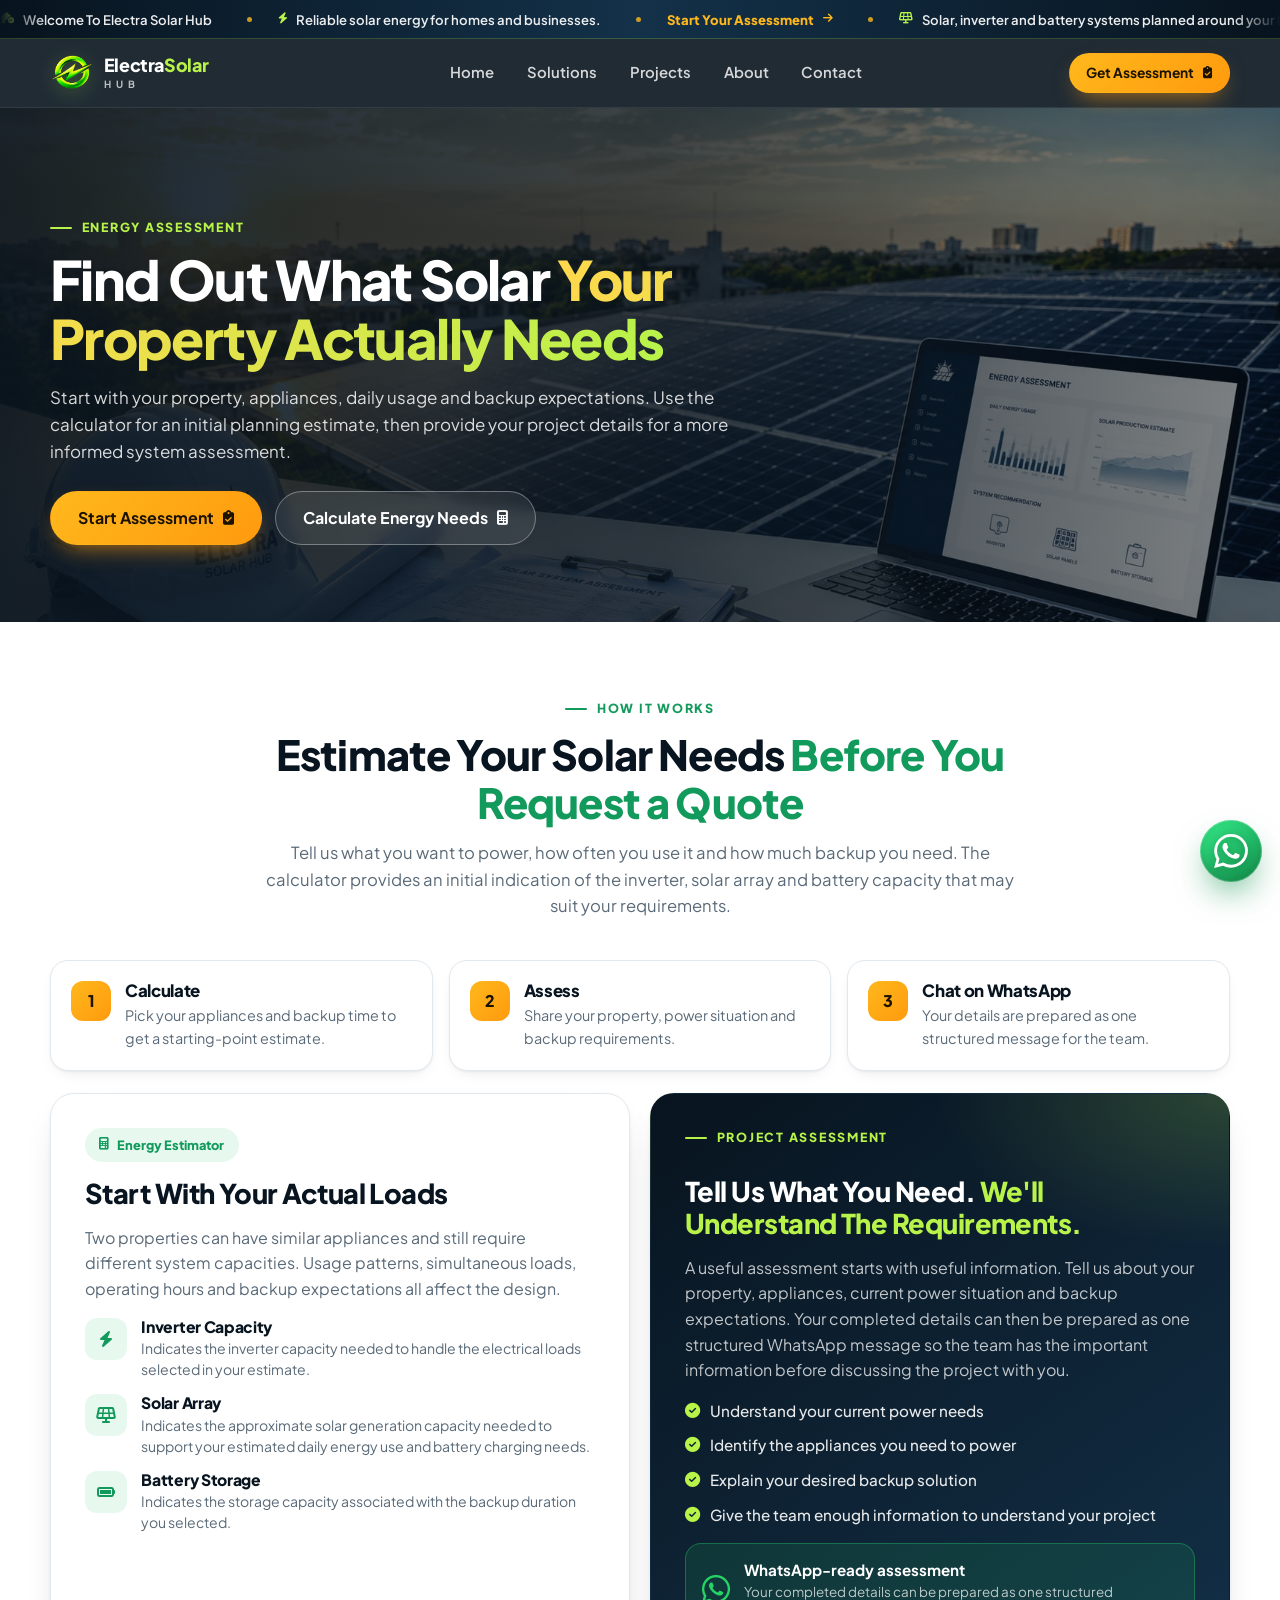
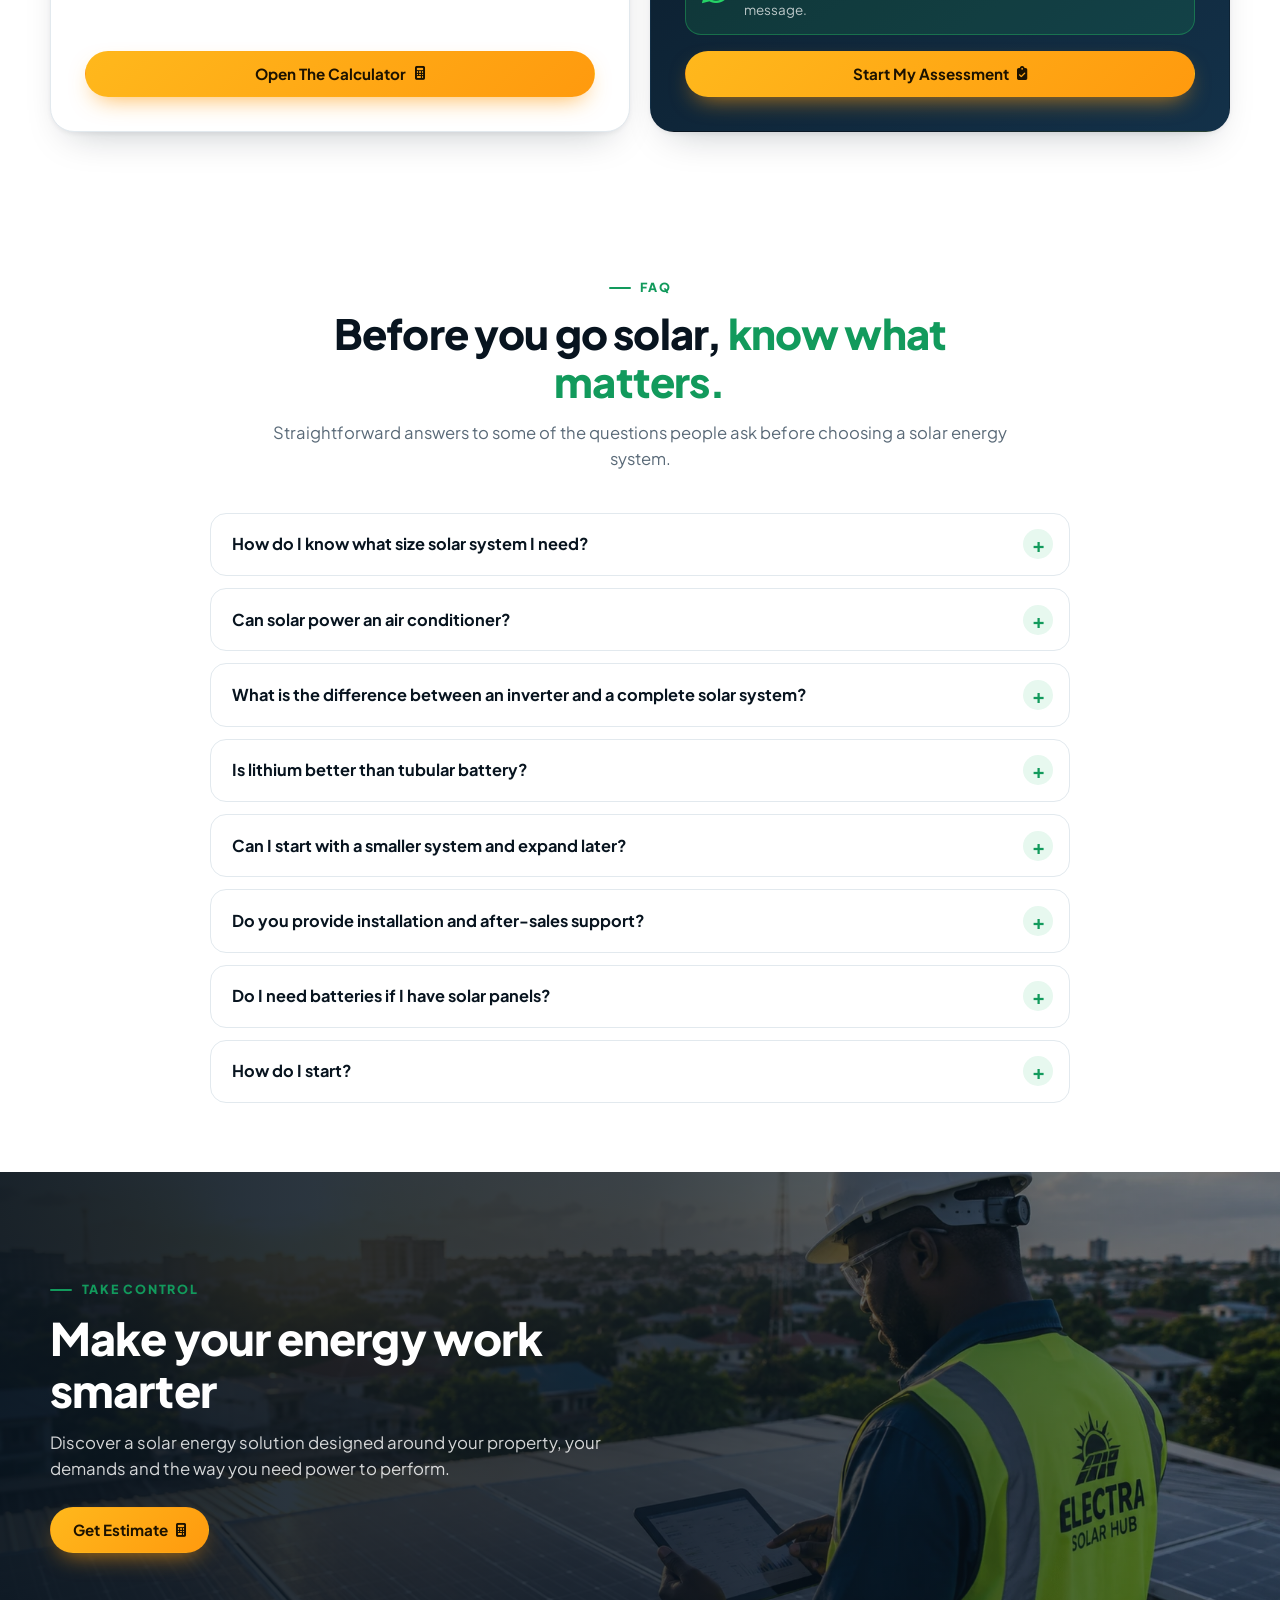
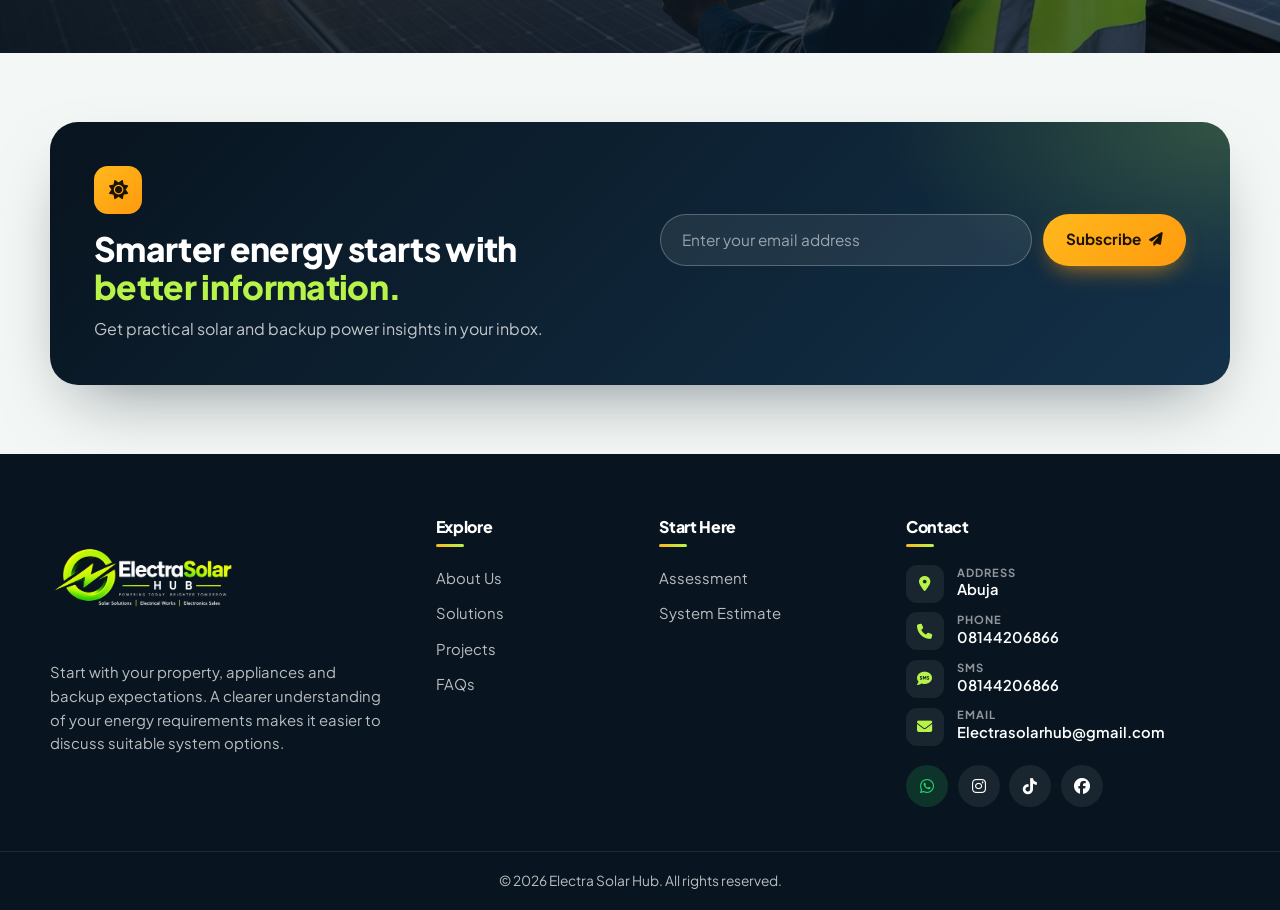
<file: assessment.html>
<!DOCTYPE html>
<html lang="en">
<head>
  <meta charset="UTF-8">
  <meta name="viewport" content="width=device-width, initial-scale=1, viewport-fit=cover">
  <meta name="theme-color" content="#08141F">
  <title>Solar Assessment &amp; Calculator | Electra Solar Hub Nigeria</title>
  <meta name="description" content="Estimate your inverter, solar array and battery needs, then request a detailed energy assessment.">
  <meta name="robots" content="index, follow, max-image-preview:large, max-snippet:-1, max-video-preview:-1">
  <meta name="author" content="Electra Solar Hub">
  <meta name="application-name" content="Electra Solar Hub">
  <link rel="canonical" href="https://electrasolarhub.vercel.app/assessment.html">
  <link rel="icon" type="image/png" sizes="64x64" href="assets/favicon-64.png">
  <link rel="icon" type="image/webp" href="assets/file_00000000b0bc81fb996e1c0d593e5acb.webp">
  <link rel="apple-touch-icon" href="assets/apple-touch-icon.png">
  <meta property="og:type" content="website">
  <meta property="og:site_name" content="Electra Solar Hub">
  <meta property="og:title" content="Solar Assessment &amp; Calculator | Electra Solar Hub Nigeria">
  <meta property="og:description" content="Estimate your inverter, solar array and battery needs, then request a detailed energy assessment.">
  <meta property="og:url" content="https://electrasolarhub.vercel.app/assessment.html">
  <meta property="og:image" content="https://electrasolarhub.vercel.app/assets/file_0000000016e881f7b5a8bf7f1509cf3e.webp">
  <meta property="og:image:alt" content="Electra Solar Hub">
  <meta property="og:locale" content="en_NG">
  <meta name="twitter:card" content="summary_large_image">
  <meta name="twitter:title" content="Solar Assessment &amp; Calculator | Electra Solar Hub Nigeria">
  <meta name="twitter:description" content="Estimate your inverter, solar array and battery needs, then request a detailed energy assessment.">
  <meta name="twitter:image" content="https://electrasolarhub.vercel.app/assets/file_0000000016e881f7b5a8bf7f1509cf3e.webp">
  <meta name="twitter:image:alt" content="Electra Solar Hub solar energy solutions">
  <link rel="preconnect" href="https://cdnjs.cloudflare.com" crossorigin>
  <link rel="preconnect" href="https://fonts.googleapis.com">
  <link rel="preconnect" href="https://fonts.gstatic.com" crossorigin>
  <link rel="stylesheet" href="https://fonts.googleapis.com/css2?family=Plus+Jakarta+Sans:wght@400;500;600;700;800&display=swap">
  <link rel="stylesheet" href="https://cdnjs.cloudflare.com/ajax/libs/font-awesome/6.7.2/css/all.min.css">
  <link rel="stylesheet" href="style.css">
  <script type="application/ld+json">{"@context":"https://schema.org", "@graph":[{"@type":"Organization", "@id":"https://electrasolarhub.vercel.app/#org", "name":"Electra Solar Hub", "url":"https://electrasolarhub.vercel.app/", "logo":"https://electrasolarhub.vercel.app/assets/file_0000000016e881f7b5a8bf7f1509cf3e.webp", "email":"Electrasolarhub@gmail.com", "telephone":"+2348144206866", "address":{"@type":"PostalAddress", "addressLocality":"Abuja", "addressCountry":"NG"}, "sameAs":["https://instagram.com/electrasolarhub", "https://www.tiktok.com/@electrasolarhub", "https://www.facebook.com/profile.php?id=61578007722038"]}, {"@type":"WebSite", "@id":"https://electrasolarhub.vercel.app/#website", "url":"https://electrasolarhub.vercel.app/", "name":"Electra Solar Hub", "publisher":{"@id":"https://electrasolarhub.vercel.app/#org"}, "inLanguage":"en-NG"}, {"@type":"WebPage", "@id":"https://electrasolarhub.vercel.app/assessment.html#page", "url":"https://electrasolarhub.vercel.app/assessment.html", "name":"Solar Assessment &amp; Calculator | Electra Solar Hub Nigeria", "description":"Estimate your inverter, solar array and battery needs, then request a detailed energy assessment.", "isPartOf":{"@id":"https://electrasolarhub.vercel.app/#website"}, "about":{"@id":"https://electrasolarhub.vercel.app/#org"}}]}</script>
  <script>document.documentElement.className+=" js"</script>
  <script src="script.js" defer></script>
</head>
<body>
  <a class="skip-link" href="#main">Skip to content</a>
  <div class="announcement-bar" role="region" aria-label="Announcements">
    <div class="announcement-track">
      <div class="announcement-group">
        <div class="announcement-item">
            <i class="fa-solid fa-house-circle-check" aria-hidden="true"></i>
            <span>Welcome To Electra Solar Hub</span>
            </div>
        <div class="announcement-item">
            <i class="fa-solid fa-bolt" aria-hidden="true"></i>
            <span>Reliable solar energy for homes and businesses.</div>
            </span>
        <a class="announcement-item announcement-link" href="assessment.html#assessment" data-modal="assessment">
            <span>Start Your Assessment</span>
            <i class="fa-solid fa-arrow-right" aria-hidden="true"></i>
            </a>
        <div class="announcement-item">
            <i class="fa-solid fa-solar-panel" aria-hidden="true"></i>
            <span>Solar, inverter and battery systems planned around your loads.</span>
            </div>
        <a class="announcement-item announcement-link" href="assessment.html#calculator" data-modal="calculator">
            <span>Get An Estimate</span>
            <i class="fa-solid fa-calculator" aria-hidden="true"></i>
            </a>
      </div>
    </div>
  </div>
  <header class="header" id="header">
    <div class="container header-inner">
      <a class="logo" href="index.html" aria-label="Electra Solar Hub - home">
        <img src="assets/file_00000000b0bc81fb996e1c0d593e5acb.webp" alt="" width="44" height="44" decoding="async">
        <span class="logo-text">Electra<b>Solar</b><small>Hub</small></span>
      </a>
      <nav class="desktop-nav" aria-label="Primary">
        <ul class="nav-links">
          <li><a href="index.html#home">Home</a></li>
          <li><a href="index.html#solutions">Solutions</a></li>
          <li><a href="index.html#projects">Projects</a></li>
          <li><a href="about.html">About</a></li>
          <li><a href="#contact">Contact</a></li>
        </ul>
      </nav>
      <div class="header-actions">
        <a class="btn btn-primary btn-sm header-cta" href="assessment.html#assessment" data-modal="assessment">Get Assessment <i class="fa-solid fa-clipboard-check" aria-hidden="true"></i>
        </a>
        <button class="energy-menu" id="energy-menu" type="button" aria-label="Open menu" aria-expanded="false" aria-controls="mobile-nav"><span class="bars" aria-hidden="true">
            
        </span>
        </button>
      </div>
    </div>
  </header>
  <nav class="mobile-nav" id="mobile-nav" aria-label="Mobile">
    <ul class="nav-links">
      <li><a href="index.html#home">Home</a></li>
      <li><a href="index.html#solutions">Solutions</a></li>
      <li><a href="index.html#projects">Projects</a></li>
      <li><a href="about.html">About</a></li>
      <li><a href="#contact">Contact</a></li>
    </ul>
    <div class="mobile-nav-actions">
      <a class="btn btn-primary" href="assessment.html#assessment" data-modal="assessment">Get Assessment <i class="fa-solid fa-clipboard-check" aria-hidden="true"></i>
      </a>
      <a class="btn btn-ghost" href="assessment.html#calculator" data-modal="calculator">Estimate My System <i class="fa-solid fa-calculator" aria-hidden="true"></i>
      </a>
    </div>
  </nav>
  <main id="main">

    <!-- HERO -->
    <section class="about-hero" style="background-image: url('assets/file_00000000373881f498a51c2f3f67f1f1.webp');">
      <div class="about-hero-overlay">
        <div class="container">
          <div class="about-hero-content">
            <span class="section-eyebrow on-dark">ENERGY ASSESSMENT</span>
            <h1>Find Out What Solar <span>Your Property Actually Needs</span></h1>
            <p>Start with your property, appliances, daily usage and backup expectations. Use the calculator for an initial planning estimate, then provide your project details for a more informed system assessment.</p>
            <div class="about-hero-btn">
              <a class="btn btn-primary btn-lg" href="assessment.html#assessment" data-modal="assessment">Start Assessment <i class="fa-solid fa-clipboard-check" aria-hidden="true"></i>
              </a>
              <a class="btn btn-ghost-light btn-lg" href="assessment.html#calculator" data-modal="calculator">Calculate Energy Needs <i class="fa-solid fa-calculator" aria-hidden="true"></i>
              </a>
            </div>
          </div>
        </div>
      </div>
    </section>

    <!-- HOW IT WORKS -->
    <section class="section assess-intro" id="how-it-works">
      <div class="container">
        <div class="section-heading reveal">
          <span class="section-eyebrow">HOW IT WORKS</span>
          <h2>Estimate Your Solar Needs <span>Before You Request a Quote</span></h2>
          <p>Tell us what you want to power, how often you use it and how much backup you need. The calculator provides an initial indication of the inverter, solar array and battery capacity that may suit your requirements.</p>
        </div>
        <ol class="steps-row">
          <li class="reveal">
              <span>1</span>
              <h3>Calculate</h3>
              <p>Pick your appliances and backup time to get a starting-point estimate.</p>
              </li>
          <li class="reveal">
              <span>2</span>
              <h3>Assess</h3>
              <p>Share your property, power situation and backup requirements.</p>
              </li>
          <li class="reveal">
              <span>3</span>
              <h3>Chat on WhatsApp</h3>
              <p>Your details are prepared as one structured message for the team.</p>
              </li>
        </ol>
        <div class="promo-grid">
          <article class="promo-card reveal" id="calculator">
            <div class="calculator-badge">
                <i class="fa-solid fa-calculator" aria-hidden="true"></i>
                <span>Energy Estimator</span>
                </div>
            <h3>Start With Your Actual Loads</h3>
            <p>Two properties can have similar appliances and still require different system capacities. Usage patterns, simultaneous loads, operating hours and backup expectations all affect the design.</p>
            <ul class="feature-list">
              <li>
                  <span class="feature-icon">
                      <i class="fa-solid fa-bolt" aria-hidden="true"></i>
                      </span>
                      <div>
                          <h4>Inverter Capacity</h4>
                          <p>Indicates the inverter capacity needed to handle the electrical loads selected in your estimate.</p>
                          </div>
                          </li>
              <li>
                  <span class="feature-icon">
                      <i class="fa-solid fa-solar-panel" aria-hidden="true"></i>
                      </span>
                      <div>
                          <h4>Solar Array</h4>
                          <p>Indicates the approximate solar generation capacity needed to support your estimated daily energy use and battery charging needs.</p>
                          </div>
                          </li>
              <li>
                  <span class="feature-icon">
                      <i class="fa-solid fa-battery-full" aria-hidden="true"></i>
                      </span>
                      <div>
                          <h4>Battery Storage</h4>
                          <p>Indicates the storage capacity associated with the backup duration you selected.</p>
                          </div>
                          </li>
            </ul>
            <a class="btn btn-primary btn-block" href="assessment.html#calculator" data-modal="calculator">Open The Calculator <i class="fa-solid fa-calculator" aria-hidden="true"></i>
            </a>
          </article>
          <article class="promo-card promo-card-dark reveal" id="assessment">
            <span class="section-eyebrow on-dark">PROJECT ASSESSMENT</span>
            <h3>Tell Us What You Need. <span>We'll Understand The Requirements.</span></h3>
            <p>A useful assessment starts with useful information. Tell us about your property, appliances, current power situation and backup expectations. Your completed details can then be prepared as one structured WhatsApp message so the team has the important information before discussing the project with you.</p>
            <ul class="benefit-list">
              <li><i class="fa-solid fa-circle-check" aria-hidden="true"></i> Understand your current power needs</li>
              <li><i class="fa-solid fa-circle-check" aria-hidden="true"></i> Identify the appliances you need to power</li>
              <li><i class="fa-solid fa-circle-check" aria-hidden="true"></i> Explain your desired backup solution</li>
              <li><i class="fa-solid fa-circle-check" aria-hidden="true"></i> Give the team enough information to understand your project</li>
            </ul>
            <div class="assessment-whatsapp">
                <i class="fa-brands fa-whatsapp" aria-hidden="true"></i>
                <div>
                    <strong>WhatsApp-ready assessment</strong>
                    <span>Your completed details can be prepared as one structured message.</span>
                    </div>
                    </div>
            <a class="btn btn-primary btn-block" href="assessment.html#assessment" data-modal="assessment">Start My Assessment <i class="fa-solid fa-clipboard-check" aria-hidden="true"></i>
            </a>
          </article>
        </div>
      </div>
    </section>

    <section class="section faq" id="faq">
    <div class="container narrow">
      <div class="section-heading reveal">
        <span class="section-eyebrow">FAQ</span>
        <h2>Before you go solar, <span>know what matters.</span></h2>
        <p>Straightforward answers to some of the questions people ask before choosing a solar energy system.</p>
      </div>
      <div class="faq-list reveal">
        <details class="faq-item" name="faq">
          <summary>How do I know what size solar system I need?</summary>
          <p>System size depends on the appliances you want to power, your power demand, usage pattern, desired backup duration and available installation space. Our assessment and calculator can provide an initial starting point before a more detailed system recommendation.</p>
        </details>
        <details class="faq-item" name="faq">
          <summary>Can solar power an air conditioner?</summary>
          <p>Yes. Air conditioning can be included in a properly designed system. The inverter, battery storage and solar array need to account for the air conditioner's capacity, starting demand, operating hours and the other appliances being powered.</p>
        </details>
        <details class="faq-item" name="faq">
          <summary>What is the difference between an inverter and a complete solar system?</summary>
          <p>An inverter manages and converts electrical power, while a complete solar system can combine solar panels, inverter equipment, batteries, protection components and the installation infrastructure required to operate them together.</p>
        </details>
        <details class="faq-item" name="faq">
          <summary>Is lithium better than tubular battery?</summary>
          <p>Neither option is automatically right for every property. Lithium batteries can offer high usable capacity, long cycle life and lower maintenance, while tubular batteries may suit projects where their characteristics, operating requirements and budget are appropriate.</p>
        </details>
        <details class="faq-item" name="faq">
          <summary>Can I start with a smaller system and expand later?</summary>
          <p>In many cases, yes. Expansion should be considered during the original design so the inverter, battery architecture and other system components can support future requirements where possible.</p>
        </details>
        <details class="faq-item" name="faq">
          <summary>Do you provide installation and after-sales support?</summary>
          <p>Our service model is built around the complete project journey from assessment and system design through installation, commissioning and ongoing support.</p>
        </details>
        <details class="faq-item" name="faq">
          <summary>Do I need batteries if I have solar panels?</summary>
          <p>Batteries store solar energy for later use and can provide backup when solar production is low or grid power is unavailable. Whether storage is appropriate depends on your usage pattern and backup requirements.</p>
        </details>
        <details class="faq-item" name="faq">
          <summary>How do I start?</summary>
          <p>Start with the <a href="assessment.html#assessment" class="text-link" data-modal="assessment">energy assessment</a> to provide information about your property, appliances and backup needs. The team can then use those details to understand the system requirements.</p>
        </details>
      </div>
    </div>
  </section>

  <section class="feature-banner" style="background-image: url('assets/file_000000001d8481f49ab1181af03bdc93.webp');">
    <div class="feature-overlay">
      <div class="container">
        <div class="feature-content reveal">
          <span class="section-eyebrow">Take Control</span>
          <h2>Make your energy work smarter</h2>
          <p>Discover a solar energy solution designed around your property, your demands and the way you need power to perform.</p>
          <a class="btn btn-primary" href="assessment.html#calculator" data-modal="calculator">Get Estimate <i class="fa-solid fa-calculator" aria-hidden="true"></i>
          </a>
        </div>
      </div>
    </div>
  </section>
  <section class="newsletter">
    <div class="container">
      <div class="newsletter-card reveal">
        <div class="newsletter-copy">
          <i class="fa-solid fa-sun" aria-hidden="true"></i>
          <h2>Smarter energy starts with <span>better information.</span></h2>
          <p>Get practical solar and backup power insights in your inbox.</p>
        </div>
        <form class="newsletter-form" id="newsletter-form" novalidate>
          <label class="sr-only" for="newsletter-email">Email address</label>
          <input type="email" id="newsletter-email" name="email" placeholder="Enter your email address" autocomplete="email" required>
          <input type="text" name="company" class="hp-field" tabindex="-1" autocomplete="off" aria-hidden="true">
          <button type="submit" class="btn btn-primary">Subscribe <i class="fa-solid fa-paper-plane" aria-hidden="true"></i></button>
          <p class="form-status" id="newsletter-status" role="status" aria-live="polite"></p>
        </form>
      </div>
    </div>
  </section>
  </main>
  
  <!-- FOOTER -->
  <footer class="footer" id="footer">
    <div class="container">
      <div class="footer-grid">
        <div class="footer-brand">
          <a href="index.html#home" aria-label="Electra Solar Hub - home">
              <img src="assets/file_0000000016e881f7b5a8bf7f1509cf3e.webp" alt="Electra Solar Hub" width="500" height="333" decoding="async">
              </a>
          <p>Start with your property, appliances and backup expectations. A clearer understanding of your energy requirements makes it easier to discuss suitable system options.</p>
        </div>
        <div class="footer-column">
          <h3>Explore</h3>
          <ul>
            <li><a href="about.html">About Us</a></li>
            <li><a href="index.html#solutions">Solutions</a></li>
            <li><a href="index.html#projects">Projects</a></li>
            <li><a href="index.html#faq">FAQs</a></li>
          </ul>
        </div>
        <div class="footer-column">
          <h3>Start Here</h3>
          <ul>
            <li><a href="assessment.html#assessment" data-modal="assessment">Assessment</a></li>
            <li><a href="assessment.html#calculator" data-modal="calculator">System Estimate</a></li>
          </ul>
        </div>
        <div class="footer-contact" id="contact">
          <h3>Contact</h3>
          <ul>
            <li class="contact-item"><i class="fa-solid fa-location-dot" aria-hidden="true"></i>
            <div>
                <h4>Address</h4>
                <p>Abuja</p>
                </div>
                </li>
            <li>
                <a class="contact-item" href="tel:+2348144206866"><i class="fa-solid fa-phone" aria-hidden="true"></i>
                <div>
                    <h4>Phone</h4>
                    <p>08144206866</p>
                    </div>
                    </a>
                    </li>
            <li>
                <a class="contact-item" href="sms:+2348144206866">
                    <i class="fa-solid fa-comment-sms" aria-hidden="true"></i>
                    <div>
                        <h4>SMS</h4>
                        <p>08144206866</p>
                        </div>
                        </a>
                        </li>
            <li>
                <a class="contact-item" href="mailto:Electrasolarhub@gmail.com">
                    <i class="fa-solid fa-envelope" aria-hidden="true"></i>
                    <div>
                        <h4>Email</h4>
                        <p>Electrasolarhub@gmail.com</p>
                        </div>
                        </a>
                        </li>
          </ul>
          <div class="footer-social">
          <a href="https://wa.me/2348144206866?text=Hello%20Electra%20Solar%20Hub%2C%20I%20would%20like%20to%20discuss%20a%20solar%20system." target="_blank" rel="noopener noreferrer" aria-label="WhatsApp"><i class="fa-brands fa-whatsapp" aria-hidden="true"></i>
          </a>
          <a href="https://instagram.com/electrasolarhub" target="_blank" rel="noopener noreferrer" aria-label="Instagram"><i class="fa-brands fa-instagram" aria-hidden="true"></i>
          </a>
          <a href="https://www.tiktok.com/@electrasolarhub" target="_blank" rel="noopener noreferrer" aria-label="TikTok"><i class="fa-brands fa-tiktok" aria-hidden="true"></i>
          </a>
          <a href="https://www.facebook.com/profile.php?id=61578007722038" target="_blank" rel="noopener noreferrer" aria-label="Facebook"><i class="fa-brands fa-facebook" aria-hidden="true"></i>
          </a>
          </div>
        </div>
      </div>
    </div>
    <div class="footer-bottom">
      <p>&copy; <span id="current-year">2026</span> Electra Solar Hub. All rights reserved.</p>
    </div>
  </footer>
  <div class="wa-float" id="wa-float" data-number="2348144206866">
    <div class="wa-teaser" id="wa-teaser" hidden>
      <button class="wa-teaser-close" id="wa-teaser-close" type="button" aria-label="Dismiss message"><i class="fa-solid fa-xmark" aria-hidden="true"></i></button>
      <a class="wa-teaser-link" id="wa-teaser-link" href="https://wa.me/2348144206866?text=Hello%20Electra%20Solar%20Hub%2C%20I%20would%20like%20to%20discuss%20a%20solar%20system." target="_blank" rel="noopener noreferrer">
        <span class="wa-teaser-name">Electra Solar Hub <i class="fa-solid fa-circle-check" aria-hidden="true"></i></span>
        <span class="wa-teaser-text">Hi 👋 Need help sizing a solar system for your property?</span>
        <span class="wa-teaser-cta">Chat on WhatsApp <i class="fa-solid fa-arrow-right" aria-hidden="true"></i></span>
      </a>
    </div>
    <a class="wa-fab" id="wa-fab" href="https://wa.me/2348144206866?text=Hello%20Electra%20Solar%20Hub%2C%20I%20would%20like%20to%20discuss%20a%20solar%20system." target="_blank" rel="noopener noreferrer" aria-label="Chat with Electra Solar Hub on WhatsApp">
      <span class="wa-ring" aria-hidden="true"></span><span class="wa-ring wa-ring-2" aria-hidden="true"></span>
      <span class="wa-icon"><svg viewBox="0 0 24 24" aria-hidden="true" focusable="false"><path fill="currentColor" d="M17.472 14.382c-.297-.149-1.758-.867-2.03-.967-.273-.099-.471-.148-.67.15-.197.297-.767.966-.94 1.164-.173.199-.347.223-.644.075-.3-.15-1.263-.465-2.403-1.485-.888-.795-1.484-1.77-1.66-2.07-.174-.3-.019-.465.13-.615.136-.135.301-.345.451-.523.146-.181.194-.301.297-.496.1-.21.049-.375-.025-.524-.075-.15-.672-1.62-.922-2.206-.24-.584-.487-.51-.672-.51-.172-.015-.371-.015-.571-.015-.2 0-.523.074-.797.359-.273.3-1.045 1.02-1.045 2.475s1.07 2.865 1.219 3.075c.149.18 2.095 3.195 5.076 4.483.709.3 1.263.489 1.694.626.712.226 1.36.194 1.872.118.571-.085 1.758-.719 2.006-1.413.248-.696.248-1.289.173-1.413-.074-.124-.272-.198-.57-.347m-5.421 7.403h-.004a9.87 9.87 0 01-5.031-1.378l-.361-.214-3.741.982.998-3.648-.235-.374a9.86 9.86 0 01-1.51-5.26c.001-5.45 4.436-9.884 9.888-9.884 2.64 0 5.122 1.03 6.988 2.898a9.825 9.825 0 012.893 6.994c-.003 5.45-4.437 9.884-9.885 9.884m8.413-18.297A11.815 11.815 0 0012.05 0C5.495 0 .16 5.335.157 11.892c0 2.096.547 4.142 1.588 5.945L.057 24l6.305-1.654a11.882 11.882 0 005.683 1.448h.005c6.554 0 11.89-5.335 11.893-11.893a11.821 11.821 0 00-3.48-8.413Z"/></svg></span>
      <span class="wa-label">Chat with us</span>
      <span class="wa-badge" id="wa-badge" aria-hidden="true">1</span>
    </a>
  </div>
</body>
</html>
</file>
<file: style.css>
/* ==========================================================================
   ELECTRA SOLAR HUB — style.css
   Palette: deep navy (structure) · solar gold (actions) · green (accent, used sparingly)
   Sections: 1 Tokens/Base · 2 Buttons · 3 Announcement + Header · 4 Hero · 5 Sections
             6 Reviews · 7 FAQ/Banner/Newsletter/Footer · 8 About + Assessment pages
             9 Modals (calculator + assessment) · 10 WhatsApp float · 11 Responsive/Motion
   ========================================================================== */

/* ---------- 1. TOKENS + BASE ---------- */
:root {
  --ink: #08141f;
  --ink-2: #0d2233;
  --ink-3: #133149;
  --text: #15232f;
  --muted: #5a6a78;
  --line: #e2e9ee;
  --line-strong: #cdd8df;
  --bg: #ffffff;
  --soft: #f3f7f5;
  --gold: #ffb81c;
  --gold-2: #ff9a0e;
  --gold-ink: #1c1200;
  --green: #22b573;
  --green-2: #129a5c;
  --green-tint: #e7f8ef;
  --lime: #b8f34a;
  --wa: #25d366;
  --danger: #d6453d;
  --radius: 20px;
  --radius-sm: 12px;
  --shadow-sm: 0 1px 2px rgba(8, 20, 31, .05), 0 6px 18px -10px rgba(8, 20, 31, .18);
  --shadow-md: 0 2px 4px rgba(8, 20, 31, .05), 0 18px 40px -20px rgba(8, 20, 31, .28);
  --shadow-lg: 0 30px 70px -28px rgba(8, 20, 31, .5);
  --section-y: clamp(44px, 5.4vw, 76px);
  --container: 1180px;
  --font: "Plus Jakarta Sans", system-ui, -apple-system, "Segoe UI", Roboto, "Helvetica Neue", Arial, sans-serif;
  --ease: cubic-bezier(.2, .8, .2, 1);
}

*, *::before, *::after { box-sizing: border-box; }
html { scroll-behavior: smooth; -webkit-text-size-adjust: 100%; scroll-padding-top: 84px; }
body {
  margin: 0; font-family: var(--font); font-size: 1rem; line-height: 1.6; color: var(--text);
  background: var(--bg); -webkit-font-smoothing: antialiased; text-rendering: optimizeLegibility; overflow-x: hidden;
}
[hidden] { display: none !important; }
img, video, svg { max-width: 100%; display: block; }
img { height: auto; }
a { color: inherit; text-decoration: none; }
ul, ol { margin: 0; padding: 0; list-style: none; }
h1, h2, h3, h4, p { margin: 0; }
h1, h2, h3, h4 { line-height: 1.15; letter-spacing: -.02em; color: var(--ink); font-weight: 800; }
button, input, select, textarea { font: inherit; color: inherit; }
button { cursor: pointer; }
:focus-visible { outline: 3px solid rgba(34, 181, 115, .55); outline-offset: 2px; border-radius: 6px; }
::selection { background: var(--green); color: #fff; }

.sr-only { position: absolute !important; width: 1px; height: 1px; margin: -1px; padding: 0; overflow: hidden; clip: rect(0 0 0 0); white-space: nowrap; border: 0; }
.hp-field { position: absolute !important; left: -9999px; opacity: 0; pointer-events: none; height: 0; width: 0; }
.skip-link { position: fixed; left: 12px; top: -60px; z-index: 2000; background: var(--gold); color: var(--gold-ink); padding: .6rem 1rem; border-radius: 10px; font-weight: 700; transition: top .2s; }
.skip-link:focus { top: 12px; }

.container { width: min(100% - 40px, var(--container)); margin-inline: auto; }
.container.narrow { width: min(100% - 40px, 860px); }
.section { padding-block: var(--section-y); }
.section-soft { background: var(--soft); }

.section-heading { max-width: 760px; margin: 0 auto clamp(26px, 3.4vw, 40px); text-align: center; }
.section-heading h2, .section h2 { font-size: clamp(1.7rem, 3.6vw, 2.6rem); }
.section-heading p { margin-top: .85rem; color: var(--muted); font-size: 1.04rem; }
h2 span, h1 span { color: var(--green-2); }
.section-eyebrow {
  display: inline-flex; align-items: center; gap: .6rem; margin-bottom: .75rem; color: var(--green-2);
  font-size: .78rem; font-weight: 800; letter-spacing: .14em; text-transform: uppercase;
}
.section-eyebrow::before { content: ""; width: 22px; height: 2px; border-radius: 2px; background: currentColor; }
.section-eyebrow.on-dark { color: var(--lime); }
.section-action { margin-top: clamp(24px, 3vw, 36px); text-align: center; }
.text-link { color: var(--green-2); font-weight: 700; text-decoration: underline; text-underline-offset: 3px; }

/* scroll reveal (only when JS is running, so nothing is ever hidden without it) */
.js .reveal { opacity: 0; transform: translateY(18px); transition: opacity .7s var(--ease), transform .7s var(--ease); transition-delay: var(--d, 0s); }
.js .reveal.in { opacity: 1; transform: none; }

/* ---------- 2. BUTTONS ---------- */
.btn {
  position: relative; overflow: hidden; display: inline-flex; align-items: center; justify-content: center; gap: .55rem;
  min-height: 46px; padding: .75rem 1.35rem; border: 1.5px solid transparent; border-radius: 999px;
  font-weight: 700; font-size: .95rem; line-height: 1.1; text-align: center; white-space: nowrap; cursor: pointer;
  transition: transform .25s var(--ease), box-shadow .25s var(--ease), background .25s, border-color .25s, color .25s;
}
.btn i { font-size: .9em; transition: transform .25s var(--ease); }
.btn:hover i.fa-arrow-right { transform: translateX(3px); }
.btn:active { transform: translateY(1px) scale(.99); }
.btn-primary { background: linear-gradient(135deg, var(--gold), var(--gold-2)); color: var(--gold-ink); box-shadow: 0 10px 24px -10px rgba(255, 154, 14, .8); }
.btn-primary::after { content: ""; position: absolute; inset: 0; background: linear-gradient(105deg, transparent 30%, rgba(255, 255, 255, .55) 50%, transparent 70%); transform: translateX(-120%); transition: transform .7s var(--ease); }
.btn-primary:hover { transform: translateY(-2px); box-shadow: 0 16px 30px -12px rgba(255, 154, 14, .9); }
.btn-primary:hover::after { transform: translateX(120%); }
.btn-dark { background: var(--ink); color: #fff; box-shadow: var(--shadow-sm); }
.btn-dark:hover { background: var(--ink-3); transform: translateY(-2px); }
.btn-outline { background: #fff; color: var(--ink); border-color: var(--line-strong); }
.btn-outline:hover { border-color: var(--green); color: var(--green-2); transform: translateY(-2px); box-shadow: var(--shadow-sm); }
.btn-ghost-light, .btn-ghost { background: rgba(255, 255, 255, .08); color: #fff; border-color: rgba(255, 255, 255, .34); backdrop-filter: blur(6px); }
.btn-ghost-light:hover, .btn-ghost:hover { background: rgba(255, 255, 255, .18); border-color: #fff; transform: translateY(-2px); }
.btn-wa { background: linear-gradient(145deg, #2ee57a, #128c4a); color: #fff; box-shadow: 0 12px 26px -10px rgba(18, 140, 74, .8); }
.btn-wa:hover { transform: translateY(-2px); box-shadow: 0 18px 30px -12px rgba(18, 140, 74, .9); }
.btn-sm { min-height: 40px; padding: .5rem 1.05rem; font-size: .86rem; }
.btn-lg { min-height: 54px; padding: .9rem 1.7rem; font-size: 1rem; }
.btn-block { display: flex; width: 100%; }
.btn[disabled], .btn.is-loading { opacity: .65; pointer-events: none; }
.icon-btn { width: 42px; height: 42px; border-radius: 50%; border: 1px solid var(--line-strong); background: #fff; display: inline-grid; place-items: center; transition: .2s; }
.icon-btn:hover { background: var(--ink); color: #fff; border-color: var(--ink); }

/* ---------- 3. ANNOUNCEMENT BAR + HEADER ---------- */
.announcement-bar { position: relative; overflow: hidden; background: linear-gradient(90deg, var(--ink), var(--ink-3) 50%, var(--ink)); color: rgba(255, 255, 255, .92); font-size: .82rem; font-weight: 600; border-bottom: 1px solid rgba(184, 243, 74, .22); }
.announcement-bar::before, .announcement-bar::after { content: ""; position: absolute; top: 0; bottom: 0; width: 48px; z-index: 2; pointer-events: none; }
.announcement-bar::before { left: 0; background: linear-gradient(90deg, var(--ink), transparent); }
.announcement-bar::after { right: 0; background: linear-gradient(270deg, var(--ink), transparent); }
.announcement-track { display: flex; width: max-content; will-change: transform; }
.announcement-bar.is-ready .announcement-track { animation: marquee var(--marquee-dur, 40s) linear infinite; }
.announcement-bar:hover .announcement-track, .announcement-bar:focus-within .announcement-track { animation-play-state: paused; }
.announcement-group { display: flex; flex: none; align-items: center; }
.announcement-item { display: inline-flex; align-items: center; gap: .55rem; height: 38px; white-space: nowrap; }
.announcement-item i { color: var(--lime); font-size: .85em; }
.announcement-item::after { content: ""; width: 5px; height: 5px; margin: 0 26px; border-radius: 50%; background: var(--gold); opacity: .8; }
.announcement-link { color: var(--gold); font-weight: 800; }
.announcement-link:hover span { text-decoration: underline; text-underline-offset: 3px; }
.announcement-link i { color: var(--gold); transition: transform .25s; }
.announcement-link:hover i { transform: translateX(3px); }
@keyframes marquee { to { transform: translate3d(-50%, 0, 0); } }

.header { position: sticky; top: 0; z-index: 800; background: rgba(8, 20, 31, .9); backdrop-filter: saturate(160%) blur(14px); -webkit-backdrop-filter: saturate(160%) blur(14px); border-bottom: 1px solid rgba(255, 255, 255, .08); transition: box-shadow .3s, background .3s; }
.header.scrolled { background: rgba(8, 20, 31, .97); box-shadow: 0 12px 30px -18px rgba(0, 0, 0, .8); }
.header-inner { display: flex; align-items: center; justify-content: space-between; gap: 20px; min-height: 68px; }
.logo { display: inline-flex; align-items: center; gap: .6rem; flex: none; }
.logo img { width: 44px; height: 44px; filter: drop-shadow(0 4px 10px rgba(184, 243, 74, .25)); }
.logo-text { display: flex; flex-direction: column; color: #fff; font-weight: 800; font-size: 1.12rem; letter-spacing: -.02em; line-height: 1; }
.logo-text b { color: var(--lime); font-weight: 800; }
.logo-text small { margin-top: .22rem; font-size: .62rem; letter-spacing: .5em; font-weight: 700; color: rgba(255, 255, 255, .7); text-transform: uppercase; }
.logo-text { flex-direction: row; flex-wrap: wrap; align-items: baseline; max-width: 150px; row-gap: .15rem; }
.logo-text small { flex-basis: 100%; }
.desktop-nav .nav-links { display: flex; align-items: center; gap: .25rem; }
.nav-links a { position: relative; display: block; padding: .55rem .9rem; border-radius: 999px; color: rgba(255, 255, 255, .82); font-weight: 600; font-size: .93rem; transition: color .2s, background .2s; }
.nav-links a:hover { color: #fff; background: rgba(255, 255, 255, .08); }
.nav-links a[aria-current="page"] { color: #fff; }
.nav-links a[aria-current="page"]::after { content: ""; position: absolute; left: 50%; bottom: 3px; width: 18px; height: 3px; margin-left: -9px; border-radius: 3px; background: linear-gradient(90deg, var(--gold), var(--lime)); }
.header-actions { display: flex; align-items: center; gap: .6rem; }
.energy-menu { display: none; width: 44px; height: 44px; border-radius: 12px; border: 1px solid rgba(255, 255, 255, .2); background: rgba(255, 255, 255, .06); place-items: center; }
.energy-menu .bars, .energy-menu .bars::before, .energy-menu .bars::after { display: block; width: 20px; height: 2px; border-radius: 2px; background: #fff; transition: transform .3s var(--ease), background .3s; }
.energy-menu .bars { position: relative; }
.energy-menu .bars::before, .energy-menu .bars::after { content: ""; position: absolute; left: 0; }
.energy-menu .bars::before { top: -6px; } .energy-menu .bars::after { top: 6px; }
.energy-menu[aria-expanded="true"] .bars { background: transparent; }
.energy-menu[aria-expanded="true"] .bars::before { top: 0; transform: rotate(45deg); background: var(--gold); }
.energy-menu[aria-expanded="true"] .bars::after { top: 0; transform: rotate(-45deg); background: var(--gold); }

.mobile-nav { position: fixed; left: 0; right: 0; top: var(--nav-top, 106px); z-index: 790; max-height: calc(100dvh - var(--nav-top, 106px)); overflow-y: auto; padding: 14px 20px 22px; background: rgba(8, 20, 31, .98); backdrop-filter: blur(14px); border-bottom: 1px solid rgba(255, 255, 255, .1); box-shadow: 0 30px 50px -20px rgba(0, 0, 0, .7); visibility: hidden; opacity: 0; transform: translateY(-10px); transition: opacity .25s, transform .3s var(--ease), visibility 0s .3s; }
.mobile-nav.open { visibility: visible; opacity: 1; transform: none; transition: opacity .25s, transform .3s var(--ease); }
.mobile-nav .nav-links a[aria-current="page"]::after { display: none; }
.mobile-nav .nav-links a[aria-current="page"] { color: var(--gold); }
.mobile-nav .nav-links a { padding: .95rem .5rem; border-radius: 12px; font-size: 1.05rem; border-bottom: 1px solid rgba(255, 255, 255, .07); color: #fff; }
.mobile-nav-actions { display: grid; gap: .65rem; margin-top: 16px; }

/* ---------- 4. HERO ---------- */
.hero { position: relative; isolation: isolate; display: flex; align-items: center; min-height: clamp(560px, calc(100svh - 106px), 780px); padding: 70px 0 110px; overflow: hidden; color: #fff; background: var(--ink); }
.hero-slides { position: absolute; inset: 0; z-index: -2; }
.hero-slide { position: absolute; inset: 0; width: 100%; height: 100%; object-fit: cover; opacity: 0; transform: scale(1); transition: opacity 1.5s ease-in-out, transform 0s 1.5s; will-change: opacity, transform; }
.hero-slide.active { opacity: 1; }
.hero.is-ready .hero-slide.active { transform: scale(1.14); transition: opacity 1.5s ease-in-out, transform var(--hero-zoom, 9s) linear; }
.hero-overlay { position: absolute; inset: 0; z-index: -1; background: linear-gradient(90deg, rgba(8, 20, 31, .92) 0%, rgba(8, 20, 31, .72) 42%, rgba(8, 20, 31, .3) 100%), linear-gradient(0deg, rgba(8, 20, 31, .75), transparent 45%); }
.hero-content { max-width: 740px; }
.hero h1 { color: #fff; font-size: clamp(2.15rem, 5.2vw, 3.8rem); line-height: 1.07; letter-spacing: -.03em; }
.hero h1 span { background: linear-gradient(90deg, #ffd84d, var(--lime)); -webkit-background-clip: text; background-clip: text; color: transparent; }
.hero p { margin-top: 1.1rem; max-width: 560px; color: rgba(255, 255, 255, .84); font-size: clamp(1rem, 1.6vw, 1.15rem); }
.hero-buttons { display: flex; flex-wrap: wrap; gap: .8rem; margin-top: 1.7rem; }
.hero-controls { position: absolute; z-index: 3; bottom: 24px; left: max(20px, calc((100vw - var(--container)) / 2)); display: flex; align-items: center; gap: .7rem; }
.hero-arrow { width: 42px; height: 42px; border-radius: 50%; border: 1px solid rgba(255, 255, 255, .3); background: rgba(255, 255, 255, .1); backdrop-filter: blur(8px); color: #fff; display: grid; place-items: center; transition: .25s; }
.hero-arrow:hover { background: var(--gold); border-color: var(--gold); color: var(--gold-ink); }
.hero-dots { display: flex; align-items: center; gap: .45rem; }
.hero-dot { position: relative; width: 10px; height: 10px; padding: 0; border: 0; border-radius: 10px; overflow: hidden; background: rgba(255, 255, 255, .4); transition: width .4s var(--ease), background .3s; }
.hero-dot.active { width: 44px; background: rgba(255, 255, 255, .3); }
.hero-dot.active::after { content: ""; position: absolute; inset: 0; transform-origin: left; background: linear-gradient(90deg, var(--gold), var(--lime)); animation: dotFill var(--hero-interval, 6500ms) linear forwards; }
.hero.is-paused .hero-dot.active::after { animation-play-state: paused; }
@keyframes dotFill { from { transform: scaleX(0); } to { transform: scaleX(1); } }
.hero-scroll { position: absolute; z-index: 3; left: 50%; transform: translateX(-50%); bottom: 30px; white-space: nowrap; display: inline-flex; align-items: center; gap: .55rem; color: rgba(255, 255, 255, .8); font-size: .82rem; font-weight: 600; letter-spacing: .04em; }
.hero-scroll i { animation: bob 1.8s ease-in-out infinite; color: var(--gold); }
.hero-scroll:hover { color: #fff; }
@keyframes bob { 50% { transform: translateY(5px); } }

/* ---------- 5. CONTENT SECTIONS ---------- */
.card-icon, .stat-icon, .why-icon, .feature-icon { display: grid; place-items: center; flex: none; width: 50px; height: 50px; border-radius: 15px; background: var(--green-tint); color: var(--green-2); font-size: 1.15rem; }

/* problems */
.problems-grid { display: grid; grid-template-columns: repeat(4, 1fr); gap: 18px; }
.problem-card { display: flex; flex-direction: column; gap: 1rem; padding: 24px; background: #fff; border: 1px solid var(--line); border-radius: var(--radius); box-shadow: var(--shadow-sm); transition: transform .35s var(--ease), box-shadow .35s var(--ease), border-color .35s; }
.problem-card:hover { transform: translateY(-5px); box-shadow: var(--shadow-md); }
.problem-card .card-icon { background: #fff2d6; color: #cf7a00; }
.problem-card:last-child { border-color: rgba(34, 181, 115, .45); background: linear-gradient(180deg, #fff, #f1fbf6); }
.problem-card:last-child .card-icon { background: var(--green-tint); color: var(--green-2); }
.card-content h3 { font-size: 1.12rem; }
.card-content p { margin-top: .5rem; color: var(--muted); font-size: .95rem; }

/* solutions */
.solutions-grid { display: grid; grid-template-columns: repeat(4, 1fr); gap: 18px; }
.solution-card { position: relative; display: flex; flex-direction: column; padding: 26px; background: #fff; border: 1px solid var(--line); border-radius: var(--radius); box-shadow: var(--shadow-sm); transition: transform .35s var(--ease), box-shadow .35s var(--ease), border-color .35s; }
.solution-card::before { content: ""; position: absolute; left: 26px; right: 26px; top: 0; height: 3px; border-radius: 0 0 4px 4px; background: linear-gradient(90deg, var(--gold), var(--lime)); transform: scaleX(0); transform-origin: left; transition: transform .5s var(--ease); }
.solution-card:hover { transform: translateY(-6px); box-shadow: var(--shadow-md); border-color: rgba(34, 181, 115, .4); }
.solution-card:hover::before { transform: scaleX(1); }
.solution-top { display: flex; align-items: center; justify-content: space-between; margin-bottom: 1.1rem; }
.solution-number { color: #dbe5e0; font-size: 2.4rem; font-weight: 800; line-height: 1; letter-spacing: -.04em; }
.solution-card h3 { font-size: 1.28rem; }
.solution-card > p { margin-top: .6rem; color: var(--muted); font-size: .95rem; }
.solution-card ul { display: grid; gap: .55rem; margin: 1.1rem 0 1.4rem; }
.solution-card li { display: flex; align-items: center; gap: .6rem; font-weight: 600; font-size: .93rem; }
.solution-card li i { display: grid; place-items: center; width: 20px; height: 20px; border-radius: 50%; background: var(--green-tint); color: var(--green-2); font-size: .6rem; flex: none; }
.solution-card .btn { margin-top: auto; }

/* about */
.about-layout { display: grid; grid-template-columns: 1.02fr 1fr; gap: clamp(28px, 5vw, 64px); align-items: center; }
.about-image { position: relative; }
.about-image img { width: 100%; aspect-ratio: 4 / 3; object-fit: cover; border-radius: 26px; box-shadow: var(--shadow-lg); }
.about-image::before { content: ""; position: absolute; inset: 18px -14px -14px 18px; z-index: -1; border-radius: 26px; background: linear-gradient(135deg, var(--green-tint), #fff4d6); }
.about-image-badge { position: absolute; left: -12px; bottom: 22px; display: flex; align-items: center; gap: .8rem; padding: .85rem 1.1rem; background: #fff; border-radius: 16px; box-shadow: var(--shadow-md); }
.about-image-badge i { display: grid; place-items: center; width: 42px; height: 42px; border-radius: 12px; background: linear-gradient(135deg, var(--gold), var(--gold-2)); color: var(--gold-ink); }
.about-image-badge strong { display: block; font-size: .95rem; line-height: 1.2; }
.about-image-badge span { font-size: .8rem; color: var(--muted); }
.about-content h2 { font-size: clamp(1.7rem, 3.4vw, 2.5rem); }
.about-content > p { margin: 1rem 0 1.5rem; color: var(--muted); font-size: 1.03rem; }

/* projects */
.projects-grid { display: flex; flex-wrap: wrap; justify-content: center; gap: 20px; }
.project-card { flex: 0 1 calc((100% - 40px) / 3); display: flex; flex-direction: column; overflow: hidden; background: #fff; border: 1px solid var(--line); border-radius: var(--radius); box-shadow: var(--shadow-sm); transition: transform .4s var(--ease), box-shadow .4s var(--ease); }
.project-card:hover { transform: translateY(-6px); box-shadow: var(--shadow-md); }
.project-image, .project-media { position: relative; aspect-ratio: 4 / 5; overflow: hidden; background: var(--ink-2); }
.project-image img, .project-media video { width: 100%; height: 100%; object-fit: cover; transition: transform .8s var(--ease); }
.project-card:hover .project-image img { transform: scale(1.06); }
.video-toggle { position: absolute; right: 12px; bottom: 12px; width: 40px; height: 40px; border-radius: 50%; border: 0; background: rgba(8, 20, 31, .7); color: #fff; backdrop-filter: blur(6px); display: grid; place-items: center; }
.video-toggle:hover { background: var(--gold); color: var(--gold-ink); }
.project-content { display: grid; gap: .55rem; padding: 18px 20px 20px; }
.project-location { display: inline-flex; align-items: center; gap: .4rem; color: var(--green-2); font-size: .8rem; font-weight: 700; }
.project-content h3 { font-size: 1.12rem; }
.project-meta { display: flex; flex-wrap: wrap; gap: .5rem; margin-top: .25rem; }
.project-meta span { display: inline-flex; align-items: center; gap: .4rem; padding: .35rem .75rem; border-radius: 999px; background: var(--soft); color: var(--ink-3); font-size: .78rem; font-weight: 700; }
.project-meta i { color: var(--green-2); }

/* why / stats band (dark) */
.stats { background: radial-gradient(900px 400px at 85% -10%, rgba(34, 181, 115, .22), transparent 60%), radial-gradient(700px 360px at 0% 110%, rgba(255, 184, 28, .14), transparent 60%), var(--ink); color: #fff; }
.stats-grid { display: grid; grid-template-columns: repeat(4, 1fr); gap: 18px; }
.stat-card { padding: 26px 24px; border-radius: var(--radius); background: rgba(255, 255, 255, .05); border: 1px solid rgba(255, 255, 255, .1); backdrop-filter: blur(6px); transition: transform .35s var(--ease), background .35s, border-color .35s; }
.stat-card:hover { transform: translateY(-5px); background: rgba(255, 255, 255, .09); border-color: rgba(184, 243, 74, .4); }
.stat-icon { background: rgba(184, 243, 74, .12); color: var(--lime); margin-bottom: 1rem; }
.stat-card h3 { color: #fff; font-size: 1.12rem; }
.stat-card p { margin-top: .5rem; color: rgba(255, 255, 255, .72); font-size: .93rem; }

/* ---------- 6. REVIEWS ---------- */
.reviews-summary { display: flex; flex-wrap: wrap; align-items: center; justify-content: space-between; gap: 14px 24px; max-width: 1000px; margin: 0 auto 28px; padding: 18px 24px; background: #fff; border: 1px solid var(--line); border-radius: var(--radius); box-shadow: var(--shadow-sm); }
.rating-score { display: flex; align-items: center; gap: .85rem; }
.rating-number { font-size: 2.6rem; font-weight: 800; line-height: 1; letter-spacing: -.04em; color: var(--ink); }
.rating-score span { color: var(--muted); font-size: .85rem; font-weight: 600; }
.stars { display: inline-flex; gap: 2px; color: var(--gold); font-size: .95rem; }
.trust-note { display: flex; align-items: center; gap: .75rem; flex: 1 1 260px; padding-left: 24px; border-left: 1px solid var(--line); }
.trust-note > i { color: var(--green-2); font-size: 1.4rem; }
.trust-note p { font-size: .88rem; color: var(--muted); line-height: 1.4; }
.trust-note b { color: var(--ink); }
.reviews-grid { display: grid; grid-template-columns: repeat(3, 1fr); gap: 18px; }
.review-card { position: relative; display: flex; flex-direction: column; gap: .9rem; padding: 24px; background: #fff; border: 1px solid var(--line); border-radius: var(--radius); box-shadow: var(--shadow-sm); transition: transform .35s var(--ease), box-shadow .35s var(--ease); }
.review-card::before { content: "\201C"; position: absolute; right: 20px; top: 6px; font-size: 4.6rem; line-height: 1; font-weight: 800; color: var(--green-tint); pointer-events: none; }
.review-card:hover { transform: translateY(-5px); box-shadow: var(--shadow-md); }
.review-card > p { color: var(--text); font-size: .96rem; flex: 1; }
.review-author { display: flex; flex-wrap: wrap; align-items: center; justify-content: space-between; gap: .4rem .75rem; padding-top: .9rem; border-top: 1px solid var(--line); }
.review-author h4 { font-size: .98rem; }
.review-tag { padding: .28rem .7rem; border-radius: 999px; background: var(--green-tint); color: var(--green-2); font-size: .74rem; font-weight: 800; }
.review-photo { width: 100%; max-height: 220px; object-fit: cover; border-radius: 14px; }
.review-card.is-new { border-color: var(--green); animation: newReview 1.2s var(--ease) both, glow 2.4s ease-out 1.2s 2; }
.review-new-pill { position: absolute; top: -11px; left: 20px; padding: .22rem .7rem; border-radius: 999px; background: linear-gradient(135deg, var(--green), var(--green-2)); color: #fff; font-size: .7rem; font-weight: 800; letter-spacing: .06em; text-transform: uppercase; }
@keyframes newReview { from { opacity: 0; transform: translateY(26px) scale(.96); } to { opacity: 1; transform: none; } }
@keyframes glow { 0%, 100% { box-shadow: var(--shadow-sm); } 50% { box-shadow: 0 0 0 6px rgba(34, 181, 115, .22), var(--shadow-md); } }

.review-form-wrapper { max-width: 760px; margin: 30px auto 0; padding: clamp(20px, 3vw, 32px); background: #fff; border: 1px solid var(--line); border-radius: 24px; box-shadow: var(--shadow-md); animation: panelIn .5s var(--ease) both; }
.review-form-wrapper[hidden] { display: none; }
@keyframes panelIn { from { opacity: 0; transform: translateY(16px); } to { opacity: 1; transform: none; } }
.review-form-header { display: flex; align-items: flex-start; justify-content: space-between; gap: 1rem; margin-bottom: 1.2rem; }
.review-form-header h3 { font-size: 1.5rem; }
.review-form { display: grid; gap: 1rem; }
.form-grid { display: grid; grid-template-columns: repeat(2, minmax(0, 1fr)); gap: 1rem; }
.form-field, .form-group { display: grid; gap: .4rem; align-content: start; min-width: 0; }
label { font-weight: 700; font-size: .88rem; color: var(--ink); }
label small, small { color: var(--muted); font-weight: 500; font-size: .78rem; }
input[type="text"], input[type="email"], input[type="tel"], input[type="number"], select, textarea {
  width: 100%; min-height: 48px; padding: .72rem .95rem; background: #fff; border: 1.5px solid var(--line-strong); border-radius: var(--radius-sm); font-size: .96rem; transition: border-color .2s, box-shadow .2s, background .2s;
}
textarea { resize: vertical; min-height: 110px; }
select { appearance: none; background-image: url("data:image/svg+xml,%3Csvg xmlns='http://www.w3.org/2000/svg' width='12' height='8' viewBox='0 0 12 8'%3E%3Cpath d='M1 1l5 5 5-5' fill='none' stroke='%235a6a78' stroke-width='2' stroke-linecap='round'/%3E%3C/svg%3E"); background-repeat: no-repeat; background-position: right 14px center; padding-right: 38px; }
input:hover, select:hover, textarea:hover { border-color: #b3c2cc; }
input:focus, select:focus, textarea:focus { outline: none; border-color: var(--green); box-shadow: 0 0 0 4px rgba(34, 181, 115, .18); }
input::placeholder, textarea::placeholder { color: #93a3af; }
input[type="file"] { padding: .6rem; font-size: .88rem; border: 1.5px dashed var(--line-strong); border-radius: var(--radius-sm); background: var(--soft); width: 100%; }
.is-invalid, .is-invalid:focus { border-color: var(--danger) !important; box-shadow: 0 0 0 4px rgba(214, 69, 61, .14) !important; }
.field-error { color: var(--danger); font-size: .8rem; font-weight: 600; }
.form-status { min-height: 1.2em; font-size: .88rem; font-weight: 600; color: var(--muted); }
.form-status.error { color: var(--danger); } .form-status.ok { color: var(--green-2); }
fieldset { margin: 0; padding: 0; border: 0; min-width: 0; }
legend { padding: 0; margin-bottom: .45rem; font-weight: 700; font-size: .88rem; color: var(--ink); }
.review-type-options { display: grid; grid-template-columns: repeat(2, 1fr); gap: .7rem; }
.review-type-option, .appliance-check { position: relative; display: block; cursor: pointer; }
.review-type-option input, .appliance-check input { position: absolute; opacity: 0; inset: 0; width: 100%; height: 100%; margin: 0; cursor: pointer; }
.review-type-option span, .appliance-check span { display: flex; align-items: center; justify-content: center; gap: .55rem; min-height: 48px; padding: .6rem .9rem; border: 1.5px solid var(--line-strong); border-radius: var(--radius-sm); background: #fff; font-weight: 700; font-size: .92rem; transition: .2s; }
.review-type-option input:checked + span, .appliance-check input:checked + span { border-color: var(--green); background: var(--green-tint); color: var(--green-2); box-shadow: 0 0 0 3px rgba(34, 181, 115, .15); }
.review-type-option input:focus-visible + span, .appliance-check input:focus-visible + span { outline: 3px solid rgba(34, 181, 115, .5); outline-offset: 2px; }
.star-rating { display: inline-flex; flex-direction: row-reverse; justify-content: flex-end; gap: 4px; }
.star-rating label { position: relative; display: grid; place-items: center; min-width: 36px; min-height: 36px; cursor: pointer; font-size: 1.9rem; line-height: 1; color: #d3dde3; transition: color .15s, transform .15s; }
.star-rating label input { position: absolute; opacity: 0; width: 100%; height: 100%; inset: 0; margin: 0; cursor: pointer; }
.star-rating label:hover, .star-rating label:hover ~ label, .star-rating label:has(input:checked), .star-rating label:has(input:checked) ~ label { color: var(--gold); }
.star-rating label:hover { transform: scale(1.12); }
.star-rating label:has(input:focus-visible) { outline: 3px solid rgba(34, 181, 115, .5); border-radius: 6px; }
.review-consent { display: flex; align-items: flex-start; gap: .65rem; font-weight: 500; font-size: .86rem; color: var(--muted); }
.review-consent input { width: 20px; height: 20px; margin-top: 2px; accent-color: var(--green-2); flex: none; }
.character-count { justify-self: end; }
.review-form-submit { justify-self: start; }

.review-confirmation { position: fixed; inset: 0; z-index: 1100; display: none; place-items: center; padding: 20px; background: rgba(0, 0, 0, .9); backdrop-filter: blur(6px); }
.review-confirmation.is-open { display: grid; animation: fadeIn .3s both; }
.review-confirmation[hidden] { display: none !important; }
.review-confirmation-card { position: relative; width: min(100%, 460px); padding: 38px 28px 30px; text-align: center; color: #fff; background: radial-gradient(360px 180px at 100% 0, rgba(184, 243, 74, .14), transparent 70%), #05090d; border: 1px solid rgba(255, 255, 255, .12); border-radius: 28px; box-shadow: 0 40px 100px -20px rgba(0, 0, 0, .9); animation: popIn .55s var(--ease) both; overflow: hidden; }
.review-confirmation-card::before, .success-card::before { content: ""; position: absolute; inset: 0 0 auto 0; height: 6px; background: linear-gradient(90deg, var(--gold), var(--lime), var(--green)); }
.review-confirmation-card h2 { color: #fff; font-size: 1.8rem; margin: .35rem 0 .6rem; }
.review-confirmation-card h2 span { color: var(--lime); }
.review-confirmation-card p { color: rgba(255, 255, 255, .75); margin-bottom: 1.3rem; }
.review-confirmation-card .success-eyebrow { color: var(--lime); }
.review-confirm-x { position: absolute; top: 14px; right: 14px; z-index: 2; width: 40px; height: 40px; display: grid; place-items: center; border-radius: 50%; border: 1px solid rgba(255, 255, 255, .25); background: rgba(255, 255, 255, .08); color: #fff; transition: .25s; }
.review-confirm-x svg { width: 18px; height: 18px; fill: none; stroke: currentColor; stroke-width: 2.4; stroke-linecap: round; }
.review-confirm-x:hover { background: var(--gold); border-color: var(--gold); color: var(--gold-ink); transform: rotate(90deg); }
.success-eyebrow { color: var(--green-2); font-weight: 800; font-size: .78rem; letter-spacing: .16em; }
@keyframes fadeIn { from { opacity: 0; } to { opacity: 1; } }
@keyframes popIn { from { opacity: 0; transform: translateY(24px) scale(.92); } to { opacity: 1; transform: none; } }

/* success badge (shared by review + assessment cards) */
.success-badge { position: relative; width: 104px; height: 104px; margin: 0 auto 1rem; display: grid; place-items: center; }
.success-badge img { position: absolute; width: 48px; height: 48px; opacity: .0; }
.success-badge::before { content: ""; position: absolute; inset: 0; border-radius: 50%; background: radial-gradient(circle, rgba(34, 181, 115, .22), transparent 70%); animation: pulseSoft 2.4s ease-in-out infinite; }
.success-check { position: relative; width: 78px; height: 78px; border-radius: 50%; background: linear-gradient(145deg, #2ee57a, var(--green-2)); display: grid; place-items: center; box-shadow: 0 14px 30px -10px rgba(18, 154, 92, .8); animation: popIn .6s var(--ease) .1s both; }
.success-check svg { width: 40px; height: 40px; fill: none; stroke: #fff; stroke-width: 3; stroke-linecap: round; stroke-linejoin: round; stroke-dasharray: 30; stroke-dashoffset: 30; animation: draw .55s ease .5s forwards; }
@keyframes draw { to { stroke-dashoffset: 0; } }
@keyframes pulseSoft { 50% { transform: scale(1.18); opacity: .6; } }

/* ---------- 7. FAQ · BANNER · NEWSLETTER · FOOTER ---------- */
.faq-list { display: grid; gap: 12px; }
.faq-item { background: #fff; border: 1px solid var(--line); border-radius: 16px; transition: border-color .25s, box-shadow .25s; }
.faq-item:hover { border-color: #b9ccc2; }
.faq-item[open] { border-color: rgba(34, 181, 115, .5); box-shadow: var(--shadow-sm); background: linear-gradient(180deg, #fff, #f7fcf9); }
.faq-item summary { position: relative; display: block; padding: 1.1rem 3.4rem 1.1rem 1.3rem; font-weight: 700; font-size: 1.02rem; cursor: pointer; list-style: none; color: var(--ink); }
.faq-item summary::-webkit-details-marker { display: none; }
.faq-item summary::after { content: "+"; position: absolute; right: 1rem; top: 50%; width: 30px; height: 30px; margin-top: -15px; border-radius: 50%; background: var(--green-tint); color: var(--green-2); display: grid; place-items: center; font-size: 1.25rem; font-weight: 700; line-height: 1; transition: transform .3s var(--ease), background .3s, color .3s; }
.faq-item[open] summary::after { content: "–"; background: var(--green-2); color: #fff; transform: rotate(180deg); }
.faq-item p { padding: 0 1.3rem 1.2rem; color: var(--muted); animation: faqIn .4s var(--ease) both; }
@keyframes faqIn { from { opacity: 0; transform: translateY(-6px); } to { opacity: 1; transform: none; } }

.feature-banner { position: relative; background-size: cover; background-position: center; }
.feature-overlay { padding: clamp(56px, 8vw, 100px) 0; background: linear-gradient(90deg, rgba(8, 20, 31, .93) 0%, rgba(8, 20, 31, .78) 50%, rgba(8, 20, 31, .45) 100%); }
.feature-content { max-width: 600px; }
.feature-content h2 { color: #fff; font-size: clamp(1.8rem, 3.8vw, 2.8rem); }
.feature-content p { margin: .9rem 0 1.5rem; color: rgba(255, 255, 255, .82); font-size: 1.05rem; }

.newsletter { padding: var(--section-y) 0; background: var(--soft); }
.newsletter-card { display: grid; grid-template-columns: 1fr 1fr; gap: 28px 40px; align-items: center; padding: clamp(24px, 4vw, 44px); border-radius: 28px; color: #fff; background: radial-gradient(500px 240px at 100% 0, rgba(184, 243, 74, .2), transparent 70%), linear-gradient(135deg, var(--ink), var(--ink-3)); box-shadow: var(--shadow-lg); }
.newsletter-copy > i { display: grid; place-items: center; width: 48px; height: 48px; margin-bottom: .9rem; border-radius: 14px; background: linear-gradient(135deg, var(--gold), var(--gold-2)); color: var(--gold-ink); font-size: 1.2rem; }
.newsletter-copy h2 { color: #fff; font-size: clamp(1.5rem, 2.8vw, 2.1rem); }
.newsletter-copy h2 span { color: var(--lime); }
.newsletter-copy p { margin-top: .6rem; color: rgba(255, 255, 255, .75); }
.newsletter-form { display: flex; flex-wrap: wrap; gap: .7rem; }
.newsletter-form input[type="email"] { flex: 1 1 220px; min-height: 52px; border-radius: 999px; padding-inline: 1.3rem; background: rgba(255, 255, 255, .08); border-color: rgba(255, 255, 255, .25); color: #fff; }
.newsletter-form input::placeholder { color: rgba(255, 255, 255, .55); }
.newsletter-form input:focus { background: rgba(255, 255, 255, .14); border-color: var(--lime); box-shadow: 0 0 0 4px rgba(184, 243, 74, .18); }
.newsletter-form .btn { min-height: 52px; }
.newsletter-form .form-status { flex-basis: 100%; color: rgba(255, 255, 255, .8); }
.newsletter-form .form-status.ok { color: var(--lime); } .newsletter-form .form-status.error { color: #ff9b94; }

.footer { background: var(--ink); color: rgba(255, 255, 255, .72); padding-top: clamp(44px, 5vw, 64px); }
.footer-grid { display: grid; grid-template-columns: 1.5fr .8fr .9fr 1.4fr; gap: clamp(24px, 3vw, 44px); }
.footer-brand img { width: 190px; margin-bottom: 1rem; }
.footer-brand p { max-width: 340px; font-size: .93rem; }
.footer h3 { position: relative; margin-bottom: 1.1rem; padding-bottom: .65rem; color: #fff; font-size: 1rem; }
.footer h3::after { content: ""; position: absolute; left: 0; bottom: 0; width: 28px; height: 3px; border-radius: 3px; background: linear-gradient(90deg, var(--gold), var(--lime)); }
.footer-column ul, .footer-contact ul { display: grid; gap: .6rem; }
.footer-column a { font-size: .93rem; transition: color .2s, padding .2s; }
.footer-column a:hover { color: var(--gold); padding-left: 4px; }
.contact-item { display: flex; align-items: center; gap: .8rem; transition: color .2s; }
.contact-item > i { display: grid; place-items: center; flex: none; width: 38px; height: 38px; border-radius: 11px; background: rgba(255, 255, 255, .07); color: var(--lime); font-size: .95rem; transition: .25s; }
a.contact-item:hover > i { background: var(--gold); color: var(--gold-ink); }
.contact-item h4 { color: rgba(255, 255, 255, .55); font-size: .7rem; font-weight: 700; letter-spacing: .1em; text-transform: uppercase; }
.contact-item p { color: #fff; font-size: .92rem; font-weight: 600; word-break: break-word; }
.footer-social { display: flex; flex-wrap: wrap; gap: .6rem; margin-top: 1.2rem; }
.footer-social a { display: grid; place-items: center; width: 42px; height: 42px; border-radius: 50%; background: rgba(255, 255, 255, .07); color: #fff; transition: .25s var(--ease); }
.footer-social a:hover { background: var(--gold); color: var(--gold-ink); transform: translateY(-3px); }
.footer-social a[aria-label="WhatsApp"] { background: rgba(37, 211, 102, .16); color: var(--wa); }
.footer-social a[aria-label="WhatsApp"]:hover { background: var(--wa); color: #fff; }
.footer-bottom { margin-top: clamp(28px, 4vw, 44px); padding: 18px 20px; border-top: 1px solid rgba(255, 255, 255, .09); text-align: center; font-size: .86rem; }

/* ---------- 8. ABOUT + ASSESSMENT PAGES ---------- */
.about-hero { position: relative; background-size: cover; background-position: center; }
.about-hero-overlay { padding: clamp(56px, 8vw, 104px) 0 clamp(48px, 6vw, 80px); background: linear-gradient(90deg, rgba(8, 20, 31, .93) 0%, rgba(8, 20, 31, .78) 52%, rgba(8, 20, 31, .4) 100%); }
.about-hero-content { max-width: 720px; }
.about-hero h1 { color: #fff; font-size: clamp(2rem, 4.8vw, 3.4rem); letter-spacing: -.03em; line-height: 1.08; }
.about-hero h1 span { background: linear-gradient(90deg, #ffd84d, var(--lime)); -webkit-background-clip: text; background-clip: text; color: transparent; }
.about-hero p { margin-top: 1rem; color: rgba(255, 255, 255, .84); font-size: 1.06rem; }
.about-hero-btn { display: flex; flex-wrap: wrap; gap: .8rem; margin-top: 1.6rem; }
.hero-stats { display: grid; grid-template-columns: repeat(4, 1fr); gap: 12px; margin-top: clamp(28px, 4vw, 44px); }
.hero-stat { padding: 16px; border-radius: 16px; background: rgba(255, 255, 255, .07); border: 1px solid rgba(255, 255, 255, .14); backdrop-filter: blur(8px); }
.hero-stat i { color: var(--lime); margin-bottom: .45rem; }
.hero-stat h3 { color: #fff; font-size: 1.25rem; }
.hero-stat p { margin: .15rem 0 0; font-size: .8rem; color: rgba(255, 255, 255, .7); }

.why-electra-grid { display: grid; grid-template-columns: repeat(2, 1fr); gap: 14px; margin-bottom: 1.6rem; }
.why-item { display: flex; gap: .85rem; padding: 16px; background: #fff; border: 1px solid var(--line); border-radius: 16px; transition: .3s var(--ease); }
.why-item:hover { border-color: rgba(34, 181, 115, .5); transform: translateY(-3px); box-shadow: var(--shadow-sm); }
.why-icon { width: 42px; height: 42px; border-radius: 12px; font-size: 1rem; }
.why-item h3 { font-size: 1rem; }
.why-item p { margin-top: .3rem; font-size: .86rem; color: var(--muted); line-height: 1.5; }

.system-design-grid { display: grid; grid-template-columns: repeat(3, 1fr); gap: 18px; }
.design-card { display: flex; flex-direction: column; padding: 26px; background: #fff; border: 1px solid var(--line); border-radius: var(--radius); box-shadow: var(--shadow-sm); transition: .35s var(--ease); }
.design-card:hover { transform: translateY(-5px); box-shadow: var(--shadow-md); border-color: rgba(34, 181, 115, .4); }
.card-top { display: flex; align-items: center; justify-content: space-between; margin-bottom: 1.1rem; }
.design-number { color: #dbe5e0; font-size: 2.2rem; font-weight: 800; line-height: 1; }
.design-card h3 { font-size: 1.2rem; }
.design-card p { margin-top: .6rem; color: var(--muted); font-size: .95rem; flex: 1; }
.design-card-footer { display: flex; align-items: center; justify-content: space-between; margin-top: 1.2rem; padding-top: 1rem; border-top: 1px dashed var(--line-strong); color: var(--green-2); font-weight: 800; font-size: .88rem; }
.design-system-note { display: flex; align-items: center; gap: 1.1rem 1.4rem; margin-top: 20px; padding: clamp(20px, 3vw, 28px); border-radius: var(--radius); background: linear-gradient(135deg, var(--ink), var(--ink-3)); color: #fff; box-shadow: var(--shadow-md); }
.note-icon { display: grid; place-items: center; flex: none; width: 52px; height: 52px; border-radius: 15px; background: rgba(184, 243, 74, .14); color: var(--lime); font-size: 1.3rem; }
.note-check { flex: 1; }
.note-check h3 { color: #fff; font-size: 1.15rem; }
.note-check p { margin-top: .4rem; color: rgba(255, 255, 255, .75); font-size: .93rem; }

.steps-row { display: grid; grid-template-columns: repeat(3, 1fr); gap: 16px; margin-bottom: 22px; counter-reset: s; }
.steps-row li { position: relative; padding: 20px 22px 20px 74px; background: #fff; border: 1px solid var(--line); border-radius: 18px; box-shadow: var(--shadow-sm); }
.steps-row li span { position: absolute; left: 20px; top: 20px; display: grid; place-items: center; width: 40px; height: 40px; border-radius: 12px; background: linear-gradient(135deg, var(--gold), var(--gold-2)); color: var(--gold-ink); font-weight: 800; }
.steps-row h3 { font-size: 1.05rem; }
.steps-row p { margin-top: .25rem; color: var(--muted); font-size: .9rem; }
.promo-grid { display: grid; grid-template-columns: 1fr 1fr; gap: 20px; }
.promo-card { display: flex; flex-direction: column; gap: 1rem; padding: clamp(22px, 3vw, 34px); background: #fff; border: 1px solid var(--line); border-radius: 24px; box-shadow: var(--shadow-md); }
.promo-card h3 { font-size: clamp(1.3rem, 2.4vw, 1.7rem); }
.promo-card > p { color: var(--muted); }
.promo-card .btn { margin-top: auto; }
.promo-card-dark { background: radial-gradient(420px 220px at 100% 0, rgba(184, 243, 74, .18), transparent 70%), linear-gradient(145deg, var(--ink), var(--ink-3)); border-color: transparent; color: #fff; }
.promo-card-dark h3 { color: #fff; } .promo-card-dark h3 span { color: var(--lime); } .promo-card-dark > p { color: rgba(255, 255, 255, .75); }
.calculator-badge { display: inline-flex; align-self: flex-start; align-items: center; gap: .5rem; padding: .4rem .9rem; border-radius: 999px; background: var(--green-tint); color: var(--green-2); font-size: .8rem; font-weight: 800; }
.feature-list { display: grid; gap: 14px; }
.feature-list li { display: flex; gap: .9rem; align-items: flex-start; }
.feature-icon { width: 42px; height: 42px; border-radius: 12px; font-size: 1rem; }
.feature-list h4 { font-size: .98rem; } .feature-list p { margin-top: .15rem; color: var(--muted); font-size: .88rem; line-height: 1.5; }
.benefit-list { display: grid; gap: .65rem; }
.benefit-list li { display: flex; gap: .65rem; align-items: flex-start; color: rgba(255, 255, 255, .9); font-size: .95rem; font-weight: 500; }
.benefit-list i { color: var(--lime); margin-top: .25rem; }
.assessment-whatsapp { display: flex; align-items: center; gap: .9rem; padding: 14px 16px; border-radius: 16px; background: rgba(37, 211, 102, .12); border: 1px solid rgba(37, 211, 102, .35); }
.assessment-whatsapp > i { color: var(--wa); font-size: 2rem; }
.assessment-whatsapp strong { display: block; color: #fff; font-size: .95rem; }
.assessment-whatsapp span { color: rgba(255, 255, 255, .72); font-size: .84rem; line-height: 1.4; display: block; }

/* ---------- 9. MODALS (calculator + assessment) ---------- */
html.modal-open { overflow: hidden; }
.modal { position: fixed; inset: 0; z-index: 1000; display: grid; place-items: center; padding: 16px; visibility: hidden; opacity: 0; transition: opacity .3s ease, visibility 0s .3s; }
.modal.open { visibility: visible; opacity: 1; transition: opacity .3s ease; }
.modal-backdrop { position: absolute; inset: 0; background: rgba(5, 12, 20, .74); backdrop-filter: blur(7px); -webkit-backdrop-filter: blur(7px); }
.modal-panel { position: relative; display: flex; flex-direction: column; width: min(100%, 760px); max-height: calc(100dvh - 32px); background: #fff; border-radius: 26px; box-shadow: 0 50px 120px -30px rgba(0, 0, 0, .7); overflow: hidden; transform: translateY(28px) scale(.96); transition: transform .45s var(--ease); }
.modal-panel.is-wide { width: min(100%, 1040px); }
.modal.open .modal-panel { transform: none; }
.modal-head { position: relative; display: flex; align-items: center; gap: 14px; padding: 18px 64px 18px 24px; color: #fff; background: radial-gradient(420px 160px at 100% 0, rgba(184, 243, 74, .22), transparent 70%), linear-gradient(135deg, var(--ink), var(--ink-3)); flex: none; }
.modal-head img { width: 44px; height: 44px; flex: none; }
.modal-head .section-eyebrow { margin: 0 0 .2rem; font-size: .7rem; }
.modal-head h2 { color: #fff; font-size: clamp(1.15rem, 2.4vw, 1.55rem); }
.modal-head h2 span { color: var(--lime); }
.modal-close { position: absolute; top: 14px; right: 14px; width: 40px; height: 40px; border-radius: 50%; border: 1px solid rgba(255, 255, 255, .25); background: rgba(255, 255, 255, .08); color: #fff; display: grid; place-items: center; transition: .25s; z-index: 5; }
.modal-close:hover { background: var(--gold); color: var(--gold-ink); border-color: var(--gold); transform: rotate(90deg); }
.modal-body { flex: 1; min-height: 0; overflow-y: auto; overscroll-behavior: contain; padding: 22px 24px; -webkit-overflow-scrolling: touch; }
.modal-foot { display: flex; align-items: center; justify-content: space-between; gap: 12px; padding: 14px 24px; background: #fff; border-top: 1px solid var(--line); box-shadow: 0 -12px 24px -20px rgba(8, 20, 31, .4); flex: none; }
.modal-foot .spacer { flex: 1; }
.modal-intro { margin-bottom: 1rem; color: var(--muted); font-size: .94rem; }

/* calculator */
.calc-layout { display: grid; grid-template-columns: minmax(0, 1.2fr) minmax(0, .8fr); gap: 22px; align-items: start; }
.calc-form { display: grid; gap: 14px; }
.appliance-head { display: grid; grid-template-columns: minmax(0, 1fr) 76px 84px; gap: 10px; padding: 0 12px; color: var(--muted); font-size: .72rem; font-weight: 800; letter-spacing: .08em; text-transform: uppercase; }
.appliance-head span:nth-child(n+2) { text-align: center; }
.appliance-list { display: grid; gap: 8px; }
.appliance-row { display: grid; grid-template-columns: minmax(0, 1fr) 76px 84px; gap: 10px; align-items: center; padding: 9px 12px; background: #fff; border: 1.5px solid var(--line); border-radius: 14px; transition: border-color .25s, background .25s, box-shadow .25s; }
.appliance-row.is-active { border-color: var(--green); background: #f3fbf7; box-shadow: 0 0 0 3px rgba(34, 181, 115, .1); }
.appliance-row.has-error { border-color: var(--danger); background: #fff6f5; }
.appliance-info { display: flex; align-items: center; gap: .65rem; min-width: 0; }
.appliance-info > i { display: grid; place-items: center; flex: none; width: 36px; height: 36px; border-radius: 11px; background: var(--green-tint); color: var(--green-2); font-size: .9rem; }
.appliance-info h4 { font-size: .9rem; line-height: 1.2; }
.appliance-info small { display: block; font-size: .72rem; line-height: 1.3; }
.appliance-row input { min-height: 42px; padding: .4rem .5rem; text-align: center; border-radius: 10px; font-size: .95rem; }
.other-loads-note { font-size: .8rem; }
.calc-error { padding: .7rem .9rem; border-radius: 12px; background: #fff1f0; border: 1px solid #f3c5c1; color: #a3332c; font-size: .88rem; font-weight: 600; }
.calc-error[hidden] { display: none; }

.calc-results { position: sticky; top: 0; display: grid; gap: 14px; padding: 20px; border-radius: 22px; color: #fff; background: radial-gradient(360px 200px at 100% 0, rgba(184, 243, 74, .18), transparent 70%), linear-gradient(160deg, var(--ink), var(--ink-3)); box-shadow: var(--shadow-md); }
.calc-empty { display: grid; justify-items: center; gap: .7rem; padding: 30px 10px; text-align: center; color: rgba(255, 255, 255, .72); }
.calc-empty i { display: grid; place-items: center; width: 62px; height: 62px; border-radius: 18px; background: rgba(184, 243, 74, .12); color: var(--lime); font-size: 1.5rem; }
.calc-empty strong { color: #fff; font-size: 1.05rem; }
.calc-out[hidden], .calc-empty[hidden] { display: none; }
.calc-out { display: grid; gap: 12px; }
.calc-out .eyebrow { color: var(--lime); font-size: .72rem; font-weight: 800; letter-spacing: .16em; text-transform: uppercase; }
.calc-out h3 { color: #fff; font-size: 1.15rem; margin-top: .2rem; }
.result-card { display: grid; grid-template-columns: 42px 1fr; gap: 2px 12px; align-items: center; padding: 14px; border-radius: 16px; background: rgba(255, 255, 255, .06); border: 1px solid rgba(255, 255, 255, .1); animation: resIn .6s var(--ease) both; animation-delay: calc(var(--i, 0) * 90ms); }
.result-card > i { grid-row: 1 / 4; display: grid; place-items: center; width: 42px; height: 42px; border-radius: 12px; background: rgba(255, 184, 28, .15); color: var(--gold); }
.result-card span { font-size: .74rem; font-weight: 700; color: rgba(255, 255, 255, .65); letter-spacing: .04em; text-transform: uppercase; }
.result-card strong { font-size: 1.55rem; line-height: 1.1; letter-spacing: -.02em; color: #fff; }
.result-card small { color: rgba(255, 255, 255, .62); font-size: .78rem; line-height: 1.35; }
@keyframes resIn { from { opacity: 0; transform: translateY(12px); } to { opacity: 1; transform: none; } }
.result-meta { display: grid; grid-template-columns: 1fr 1fr; gap: 8px; }
.result-meta div { padding: 10px 12px; border-radius: 12px; background: rgba(255, 255, 255, .05); }
.result-meta b { display: block; font-size: 1rem; color: #fff; }
.result-meta span { font-size: .72rem; color: rgba(255, 255, 255, .6); }
.result-note { display: flex; gap: .65rem; padding: 12px; border-radius: 12px; background: rgba(255, 184, 28, .09); border: 1px solid rgba(255, 184, 28, .25); color: rgba(255, 255, 255, .8); font-size: .8rem; line-height: 1.45; }
.result-note i { color: var(--gold); margin-top: .15rem; }
.calc-assumptions { font-size: .8rem; color: rgba(255, 255, 255, .72); }
.calc-assumptions summary { cursor: pointer; font-weight: 700; color: var(--lime); }
.calc-assumptions ul { display: grid; gap: .3rem; margin: .6rem 0 0 1rem; list-style: disc; }

/* assessment wizard */
.stepper { display: grid; grid-template-columns: repeat(3, 1fr); gap: 10px; margin-bottom: 20px; }
.stepper li { position: relative; display: flex; align-items: center; gap: .55rem; font-size: .82rem; font-weight: 700; color: var(--muted); }
.stepper li::after { content: ""; position: absolute; left: 0; right: 0; bottom: -8px; height: 4px; border-radius: 4px; background: var(--line); }
.stepper li::before { content: ""; position: absolute; left: 0; bottom: -8px; height: 4px; width: 0; border-radius: 4px; background: linear-gradient(90deg, var(--gold), var(--lime)); z-index: 1; transition: width .5s var(--ease); }
.stepper li.is-done::before, .stepper li.is-current::before { width: 100%; }
.stepper li.is-current { color: var(--ink); }
.stepper .dot { display: grid; place-items: center; width: 28px; height: 28px; border-radius: 50%; background: var(--line); color: var(--muted); font-size: .78rem; transition: .3s; flex: none; }
.stepper li.is-current .dot { background: linear-gradient(135deg, var(--gold), var(--gold-2)); color: var(--gold-ink); }
.stepper li.is-done .dot { background: var(--green); color: #fff; }
.stepper li.is-done { color: var(--green-2); }
.step[hidden] { display: none; }
.step { display: grid; gap: 18px; animation: stepIn .45s var(--ease) both; }
@keyframes stepIn { from { opacity: 0; transform: translateX(16px); } to { opacity: 1; transform: none; } }
.step-section { display: grid; gap: 14px; }
.step-section > h3 { display: flex; align-items: center; gap: .6rem; font-size: 1.02rem; }
.step-section > h3 span { display: grid; place-items: center; width: 26px; height: 26px; border-radius: 8px; background: var(--green-tint); color: var(--green-2); font-size: .72rem; }
.step-section > h3 small { margin-left: .2rem; }
.appliance-check-grid { display: grid; grid-template-columns: repeat(3, 1fr); gap: 9px; }
.appliance-check span { justify-content: flex-start; min-height: 46px; font-size: .86rem; padding: .5rem .75rem; }
.appliance-check span i { color: var(--green-2); width: 1.1em; text-align: center; }
.calc-chip { display: flex; align-items: center; gap: .7rem; padding: 12px 14px; border-radius: 14px; background: var(--green-tint); border: 1px solid rgba(34, 181, 115, .35); font-size: .86rem; color: var(--ink-3); }
.calc-chip[hidden] { display: none; }
.calc-chip i { color: var(--green-2); font-size: 1.1rem; }
.privacy-note { display: flex; align-items: center; gap: .55rem; color: var(--muted); font-size: .8rem; }

.success-card { position: relative; display: grid; align-content: center; justify-items: center; gap: .6rem; padding: 40px 28px 34px; text-align: center; overflow-y: auto; }
.success-card h2 { font-size: clamp(1.9rem, 5vw, 2.5rem); letter-spacing: .02em; }
.success-card h2 span { color: var(--green-2); }
.success-card > p { max-width: 440px; color: var(--muted); }
.success-summary { display: flex; flex-wrap: wrap; justify-content: center; gap: .5rem; margin: .4rem 0 .6rem; }
.success-summary span { padding: .4rem .85rem; border-radius: 999px; background: var(--soft); border: 1px solid var(--line); font-size: .8rem; font-weight: 700; color: var(--ink-3); }
.success-actions { display: grid; gap: .6rem; width: min(100%, 360px); margin-top: .5rem; }
.success-fine { font-size: .78rem; color: var(--muted); max-width: 400px; }

/* ---------- 10. WHATSAPP FLOAT ---------- */
.wa-float { position: fixed; z-index: 900; right: max(18px, env(safe-area-inset-right)); bottom: max(18px, env(safe-area-inset-bottom)); display: flex; flex-direction: column; align-items: flex-end; gap: 14px; pointer-events: none; transition: opacity .3s, transform .3s var(--ease); }
.wa-float > * { pointer-events: auto; }
html.modal-open .wa-float { opacity: 0; transform: translateY(14px); pointer-events: none; }
html.modal-open .wa-float > * { pointer-events: none; }
.wa-fab { position: relative; display: inline-flex; align-items: center; height: 62px; min-width: 62px; border-radius: 999px; color: #fff; background: linear-gradient(145deg, #34e886, #12924d); box-shadow: 0 16px 34px -10px rgba(18, 146, 77, .75), inset 0 0 0 1px rgba(255, 255, 255, .22), inset 0 -6px 12px rgba(0, 0, 0, .12); animation: waEnter .8s cubic-bezier(.2, 1.5, .4, 1) .9s both; transition: transform .3s var(--ease), box-shadow .3s; -webkit-tap-highlight-color: transparent; }
.wa-fab:hover { transform: translateY(-3px) scale(1.03); box-shadow: 0 22px 40px -12px rgba(18, 146, 77, .85), inset 0 0 0 1px rgba(255, 255, 255, .3); }
.wa-fab:active { transform: scale(.96); }
.wa-icon { display: grid; place-items: center; flex: none; width: 62px; height: 62px; }
.wa-icon svg { width: 34px; height: 34px; transform-origin: 50% 60%; animation: waWiggle 7s ease-in-out 3.5s infinite; filter: drop-shadow(0 2px 3px rgba(0, 0, 0, .18)); }
.wa-label { max-width: 0; padding-right: 0; overflow: hidden; white-space: nowrap; font-weight: 800; font-size: .92rem; opacity: 0; transition: max-width .5s var(--ease), padding .5s var(--ease), opacity .3s; }
.wa-fab:hover .wa-label, .wa-fab:focus-visible .wa-label, .wa-fab.is-expanded .wa-label { max-width: 150px; padding-right: 22px; opacity: 1; }
.wa-ring { position: absolute; inset: 0; border-radius: inherit; border: 2px solid rgba(37, 211, 102, .7); pointer-events: none; animation: waPulse 2.8s ease-out infinite 1.8s; opacity: 0; }
.wa-ring-2 { animation-delay: 3.2s; }
.wa-badge { position: absolute; top: -3px; right: -1px; display: grid; place-items: center; width: 22px; height: 22px; border-radius: 50%; background: #ff3b30; border: 2px solid #fff; color: #fff; font-size: .7rem; font-weight: 800; line-height: 1; transform: scale(0); transition: transform .45s cubic-bezier(.2, 1.6, .4, 1); }
.wa-float.has-badge .wa-badge { transform: scale(1); }
@keyframes waEnter { from { opacity: 0; transform: translateY(40px) scale(.4); } to { opacity: 1; transform: none; } }
@keyframes waPulse { 0% { transform: scale(1); opacity: .85; } 100% { transform: scale(1.6, 1.9); opacity: 0; } }
@keyframes waWiggle { 0%, 84%, 100% { transform: rotate(0); } 86% { transform: rotate(-16deg); } 89% { transform: rotate(13deg); } 92% { transform: rotate(-8deg); } 95% { transform: rotate(5deg); } }

.wa-teaser { position: relative; width: min(300px, calc(100vw - 36px)); padding: 0; background: #fff; border-radius: 18px 18px 6px 18px; box-shadow: 0 24px 50px -18px rgba(8, 20, 31, .55), 0 0 0 1px rgba(8, 20, 31, .06); animation: teaserIn .55s var(--ease) both; }
.wa-teaser[hidden] { display: none; }
.wa-teaser::after { content: ""; position: absolute; right: 22px; bottom: -7px; width: 16px; height: 16px; background: #fff; transform: rotate(45deg); border-radius: 0 0 4px 0; box-shadow: 4px 4px 6px -3px rgba(8, 20, 31, .15); }
.wa-teaser.is-leaving { animation: teaserOut .3s ease both; }
.wa-teaser-link { display: grid; gap: .3rem; padding: 14px 16px 14px 16px; border-radius: inherit; position: relative; z-index: 1; background: #fff; }
.wa-teaser-name { display: flex; align-items: center; gap: .4rem; font-weight: 800; font-size: .88rem; color: var(--ink); padding-right: 22px; }
.wa-teaser-name i { color: #1da1f2; font-size: .8rem; }
.wa-teaser-text { font-size: .9rem; color: var(--text); line-height: 1.45; padding: .5rem .7rem; border-radius: 4px 12px 12px 12px; background: #e9f9ef; }
.wa-teaser-cta { display: inline-flex; align-items: center; gap: .4rem; color: var(--green-2); font-size: .82rem; font-weight: 800; }
.wa-teaser-link:hover .wa-teaser-cta i { transform: translateX(3px); }
.wa-teaser-cta i { transition: transform .25s; }
.wa-teaser-close { position: absolute; top: 8px; right: 8px; z-index: 2; width: 26px; height: 26px; border: 0; border-radius: 50%; background: transparent; color: var(--muted); display: grid; place-items: center; font-size: .8rem; }
.wa-teaser-close:hover { background: var(--soft); color: var(--ink); }
@keyframes teaserIn { from { opacity: 0; transform: translateY(14px) scale(.92); transform-origin: bottom right; } to { opacity: 1; transform: none; } }
@keyframes teaserOut { to { opacity: 0; transform: translateY(10px) scale(.94); } }

/* ---------- 11. RESPONSIVE ---------- */
@media (max-width: 1080px) {
  .problems-grid, .solutions-grid, .stats-grid { grid-template-columns: repeat(2, 1fr); }
  .footer-grid { grid-template-columns: 1fr 1fr; }
  .reviews-grid { grid-template-columns: repeat(2, 1fr); }
  .project-card { flex-basis: calc((100% - 20px) / 2); }
  .calc-layout { grid-template-columns: 1fr; }
  .calc-results { position: static; }
}
@media (max-width: 960px) {
  .desktop-nav, .header-cta { display: none; }
  .energy-menu { display: grid; }
  .about-layout { grid-template-columns: 1fr; }
  .about-image::before { inset: 14px -8px -8px 14px; }
  .about-image-badge { left: 10px; }
  .system-design-grid, .steps-row { grid-template-columns: 1fr; }
  .promo-grid, .newsletter-card { grid-template-columns: 1fr; }
  .hero-stats { grid-template-columns: repeat(2, 1fr); }
  .design-system-note { flex-wrap: wrap; }
  .design-system-note .btn { width: 100%; }
}
@media (max-width: 720px) {
  :root { --section-y: 40px; }
  input[type="text"], input[type="email"], input[type="tel"], input[type="number"], select, textarea, .appliance-row input { font-size: 16px; }
  .modal-panel, .modal-panel.is-wide { height: 100dvh; max-height: 100dvh; border-radius: 0; }
  .modal-head { padding: 12px 56px 12px 14px; gap: 10px; }
  .modal-head .section-eyebrow { display: none; }
  .modal-head h2 { font-size: 1.05rem; line-height: 1.2; }
  .modal-head h2 span { display: none; }
  .modal-head img { width: 34px; height: 34px; }
  .modal-close { top: 10px; right: 10px; width: 38px; height: 38px; }
  .modal-body { padding: 14px 14px 18px; }
  .modal-intro { display: none; }
  .stepper { margin-bottom: 14px; }
  .step { gap: 14px; } .step-section { gap: 12px; }
  .form-group, .form-field { gap: .3rem; }
  .container, .container.narrow { width: min(100% - 32px, var(--container)); }
  .hero { padding: 48px 0 104px; min-height: 0; }
  .hero-overlay { background: linear-gradient(180deg, rgba(8, 20, 31, .72), rgba(8, 20, 31, .9)); }
  .hero-buttons .btn, .about-hero-btn .btn { flex: 1 1 100%; }
  .hero-controls { left: 0; right: 0; justify-content: center; bottom: 20px; }
  .hero-scroll { display: none; }
  .problems-grid, .solutions-grid, .stats-grid, .reviews-grid, .why-electra-grid, .form-grid { grid-template-columns: 1fr; }
  .problem-card { flex-direction: row; align-items: flex-start; padding: 20px; }
  .project-card { flex-basis: 100%; }
  .project-image, .project-media { aspect-ratio: 1 / 1; }
  .trust-note { padding-left: 0; border-left: 0; }
  .reviews-summary { justify-content: flex-start; }
  .reviews-summary .btn { width: 100%; }
  .footer-grid { grid-template-columns: 1fr; gap: 28px; }
  .hero-stat { padding: 14px; }
  .newsletter-form .btn { width: 100%; }
  .announcement-item { height: 36px; font-size: .78rem; }

  /* modals become bottom sheets */
  .modal { padding: 0; place-items: end center; }
  .modal-panel, .modal-panel.is-wide { width: 100%; max-height: 96dvh; border-radius: 24px 24px 0 0; transform: translateY(60px); }
  .modal-head { padding: 14px 60px 14px 16px; }
  .modal-head img { width: 38px; height: 38px; }
  .modal-body { padding: 18px 16px; }
  .modal-foot { padding: 12px 16px calc(12px + env(safe-area-inset-bottom)); }
  .modal-foot .btn { flex: 1; }
  .appliance-head, .appliance-row { grid-template-columns: minmax(0, 1fr) 62px 72px; gap: 8px; }
  .appliance-info small { display: none; }
  .appliance-check-grid { grid-template-columns: repeat(2, 1fr); }
  .stepper li span:not(.dot) { display: none; }
  .stepper li { justify-content: center; }
  .result-card strong { font-size: 1.35rem; }

  .wa-float { right: 14px; bottom: max(14px, env(safe-area-inset-bottom)); }
  .wa-fab { height: 58px; min-width: 58px; } .wa-icon { width: 58px; height: 58px; } .wa-icon svg { width: 31px; height: 31px; }
  .wa-fab:hover .wa-label { max-width: 0; padding-right: 0; opacity: 0; }
  .wa-fab.is-expanded .wa-label { max-width: 150px; padding-right: 20px; opacity: 1; }
}
@media (max-width: 420px) {
  .btn-lg { padding-inline: 1.2rem; }
  .review-type-options { grid-template-columns: 1fr; }
  .logo-text { font-size: 1.02rem; }
  .appliance-check-grid { grid-template-columns: 1fr; }
}

@media (prefers-reduced-motion: reduce) {
  html { scroll-behavior: auto; }
  *, *::before, *::after { animation-duration: .01ms !important; animation-iteration-count: 1 !important; transition-duration: .01ms !important; transition-delay: 0s !important; }
  .announcement-bar.is-ready .announcement-track { animation: none; transform: none; }
  .announcement-track { overflow-x: auto; width: auto; }
  .js .reveal { opacity: 1; transform: none; }
  .wa-ring { display: none; }
}
</file>
